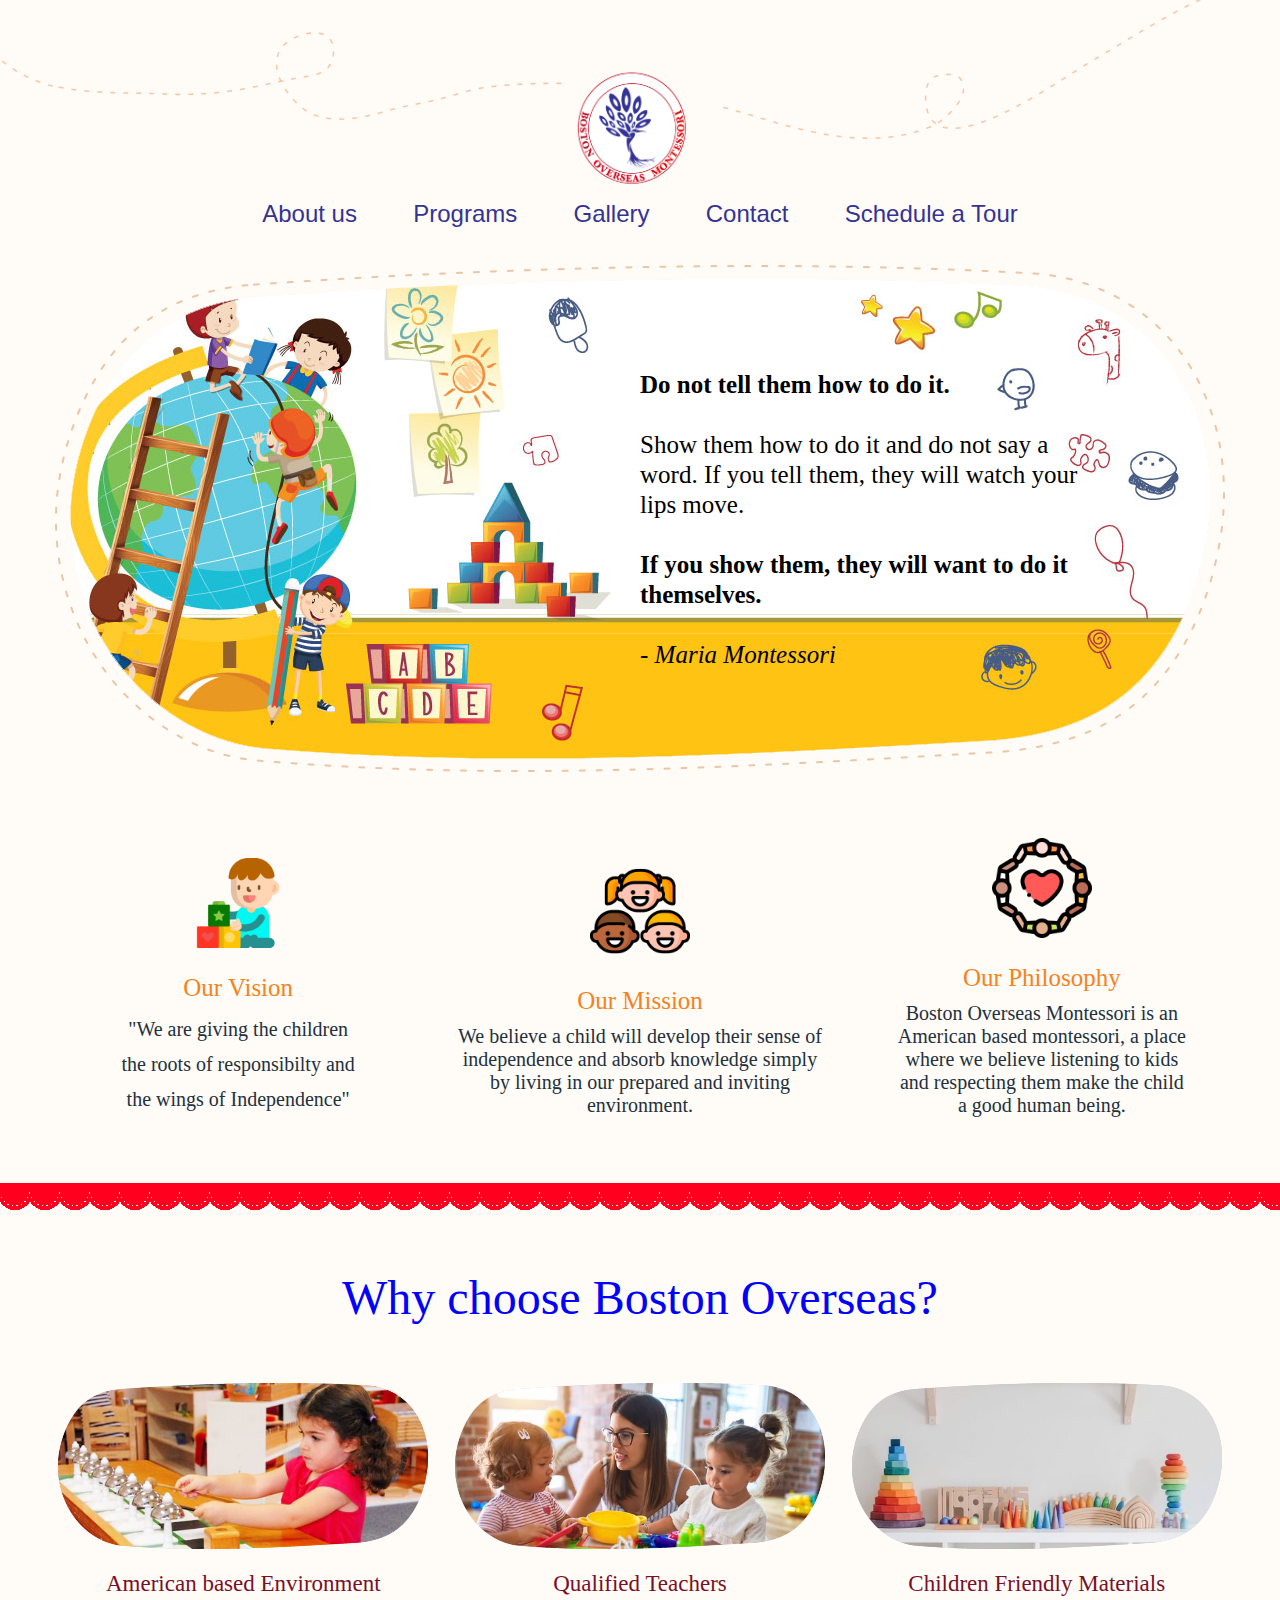
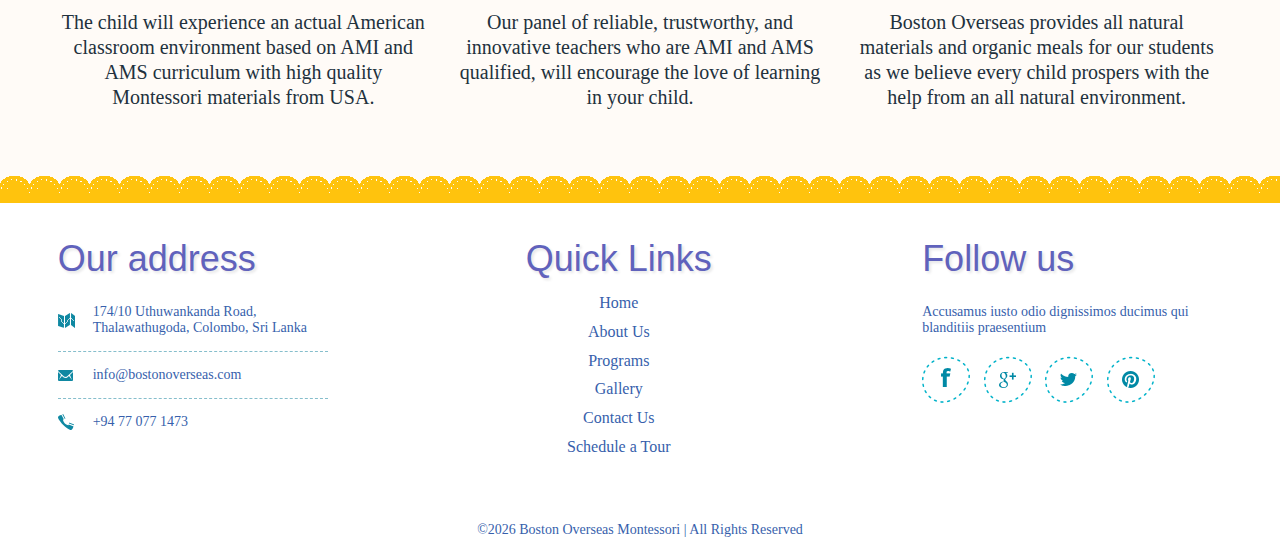
<file: index.html>
<!DOCTYPE html>
<!--[if lte IE 8]> <html class="oldie" lang="en"> <![endif]-->
<!--[if IE 9]> <html class="ie9" lang="en"> <![endif]-->
<!--[if gt IE 9]><!--> <html lang="en"> <!--<![endif]-->
<head>
	<meta charset="utf-8">
	<meta name="viewport" content="width=device-width, initial-scale=1, maximum-scale=1, minimum-scale=1, user-scalable=no">
	<meta http-equiv="X-UA-Compatible" content="IE=edge,chrome=1">
	<meta name="format-detection" content="telephone=no">
	<title>Boston Overseas Montessori - Home </title>
	<link href='http://fonts.googleapis.com/css?family=Gochi+Hand|Arvo:400,700' rel='stylesheet' type='text/css'>
	<link href="css/jquery.bxslider.css" rel="stylesheet" />
	<link rel="stylesheet" href="css/style.css" />
	<!--[if lt IE 9]>
		<script src="http://html5shiv.googlecode.com/svn/trunk/html5.js"></script>
	<![endif]-->
</head>
<body>
	<div id="wrapper" class="homepage">
		<div class="wrapper-holder">
			<header id="header">
				<div class="left-part"></div>
				 <a class="active" href="index.html"><img style="width: 150px;height: 200px;display: block;position: absolute;top: 28px;left: 50%;margin-left: -80px;padding-top: -100px;" src="images/logo.png" alt=""></a>
				<div class="bar-holder">
					<a class="menu_trigger" href="#">menu</a>
					<nav id="nav">
						<ul>
							<li><a href="about.html" style="font-family: sans-serif;">About us</a></li>
							<li><a href="programs.html" style="font-family: sans-serif;">Programs</a></li>
							
							<li><a href="gallery.html" style="font-family: sans-serif;">Gallery</a></li>
							<li><a href="contact.html"style="font-family: sans-serif;">Contact</a></li>
							<li><a href="contact1.html" style="font-family: sans-serif;">Schedule a Tour</a></li>
						</ul>
					</nav>
				</div>
			</header>
			
			
			<section class="promo">
				<div class="slider-wrap">
					<ul class="slider">
						<li>
							<img class="slide" src="images/img-slide01.jpg" alt="">
							<img class="slide-mask" src="images/bg_slider-mask.png" alt="">
							<div class="slide-info">
									<p class="big" style="margin-top: -40px;"><a href="#"><b>Do not tell them how to do it.</b><br><br> Show them how to do it and do not say a word. If you tell them, they will watch your lips move.<b><br> <br>If you show them, they will want to do it themselves.</b><br><br> <i>- Maria Montessori</i></a></p>
								
								
							</div>
						</li>
					</ul>
				</div>
			</section>
			<section id="main">
				<div class="widget-boxes">
					<div class="box">
						<a href="#">
							<div class=""><img src="images/playtime.png" style="width: 90px; margin-bottom: 20px;">
								<h2 style="margin-bottom: 10px; color:#f58220;">Our Vision</h2>
							<p style= "font-size: 20px; display: block;line-height: 35px;color:	#22313d;">"We are giving the children <br> the roots of responsibilty and<br> the wings of Independence"</p>
							</div>
						</a>
					</div>
					<div class="box">
						<a href="#">
							<div class=""><img src="images/boy.png" style="width: 100px; margin-bottom: 20px;">
								<h2 style="margin-bottom: 10px; color:#f58220;">Our Mission</h2>
								<p style= "font-size: 20px; display: block; color: #22313d"> We believe a child will develop their sense of independence and absorb knowledge simply by living   in our  prepared and inviting environment.</p>
							</div>
						</a>
					</div>
					<div class="box">
						<a href="#">
							<div class=""><img src="images/unity.png" style="width: 100px;margin-bottom: 20px;">
								<h2 style="margin-bottom: 10px;color:#f58220;">Our Philosophy</h2>
								<p style= "font-size: 20px; display: block; color: #22313d">Boston Overseas Montessori is an<br> American based montessori, a place<br> where we believe listening to kids<br> and respecting them make the child<br> a good human being.</p>
							</div>
						</a>
					</div>
				</div>
		
								
				<div class="bottom-pink-border"></div>
					<div class="widget-boxes news">
						<h2 style="font-family: Futura;">Why choose Boston Overseas?</h2><br>
						<div class="box">
							<a class="news-img" href="#">
								<img src="images/american.jpg" alt="" />
								<div class="mask"></div>
							</a>
							<div class="box-info">
								<h3 style="color:#DB7093; font-size: 23px; color: #7b0f25;">American based Environment</h3>
								<div class="metadata">
									
								</div>
								<p style= "font-size: 20px; display: block; color: #22313d">The child will experience an actual American classroom environment based on AMI and AMS curriculum with high quality Montessori materials from USA.</p>
							</div>
						</div>
						<div class="box">
							<a class="news-img" href="#">
								<img src="images/teacher.jpg" alt="" />
								<div class="mask"></div>
							</a>
							<div class="box-info">
								<h3 style="color:#DB7093; font-size: 23px; color: #7b0f25;">Qualified Teachers</a></h3>
								<div class="metadata">
									
								
								</div>
								<p style= "font-size: 20px; display: block; color: #22313d">Our panel of reliable, trustworthy, and innovative teachers who are AMI and AMS qualified, will encourage the love of learning in your child.</p>
							</div>
						</div>
						<div class="box">
							<a class="news-img" href="#">
								<img src="images/organic.jpg" alt="" />
								<div class="mask"></div>
							</a>
							<div class="box-info">
								<h3 style="color:#DB7093; font-size: 23px; color: #7b0f25;">Children Friendly Materials</h3>
								<div class="metadata">
									
									
								</div>
								<p style= "font-size: 20px; display: block; color: #22313d">Boston Overseas provides all natural materials and organic meals for our students as we believe every child prospers with the help from an all natural environment.</p>
							</div>
						</div>
					</div>
			</section>
		</div>
	
	<div class="top-blue-border"></div>
		<footer id="footer">
			<div class="footer-holder">
				<div class="footer-frame">
					<div class="footer-content">
						<div class="col-holder">
							<div class="col_wrap">
								<div class="col">
									<h3 style="font-family: sans-serif;">Our address</h3>
									<address class="map">174/10 Uthuwankanda Road, Thalawathugoda, Colombo, Sri Lanka</address>
									<address class="mail"><a href="mailto:contact@kidschool.com">info@bostonoverseas.com</a></address>
									<address class="phone">+94 77 077 1473</address>
								</div>
							</div>
						<div class="col_wrap">
								<div class="col" style="margin-left: 130px;">
									<h3 style="font-family: sans-serif; text-align: center;">Quick Links</h3>
							<ul class="nav nav-pills" style="line-height: 1.8; text-align: center; font-size: 16px;">
								<li><a href="index.html">Home</a></li>
								<li><a href="about.html">About Us</a></li>
								<li><a href="programs.html">Programs</a></li>
								<li><a href="gallery.html">Gallery</a></li>
								<li><a href="contact.html">Contact Us</a></li>
								<li><a href="contact1.html">Schedule a Tour</a></li>
							</ul>
						</div>
					</div>

						<div class="col_wrap">
								<div class="col" style="margin-left: 270px;">
									<h3 style="font-family: sans-serif;">Follow us</h3>
									<p class="social">Accusamus iusto odio dignissimos ducimus qui blanditiis praesentium</p>
									<ul class="social">
										<li><a class="facebook" href="#">Facebook</a></li>
										<li><a class="google" href="#">Google+</a></li>
										<li><a class="twitter" href="#">Twitter</a></li>
										<li><a class="pinterest" href="#">Pinterest</a></li>
									</ul>
								</div>
							</div>
							
						</div>
					</div>
					<div class="footer-bottom">
						<div class="holder">
													<script language="JavaScript">
<!--
document.write('&copy;' );
document.write(new Date().getFullYear());
document.write('');
document.write(' Boston Overseas Montessori | ');
document.write(' All Rights Reserved');

//-->
</script>

						</div>
					</div>
				</div>
			</div>
		</footer>	
	</div>
		<script src="http://code.jquery.com/jquery-1.11.1.min.js"></script>
	<script type="text/javascript" src="js/jquery.bxslider.min.js"></script>
	<script type="text/javascript" src="js/jquery.placeholder.js"></script>
	<script type="text/javascript" src="js/main.js"></script>
</body>
</html>
</file>
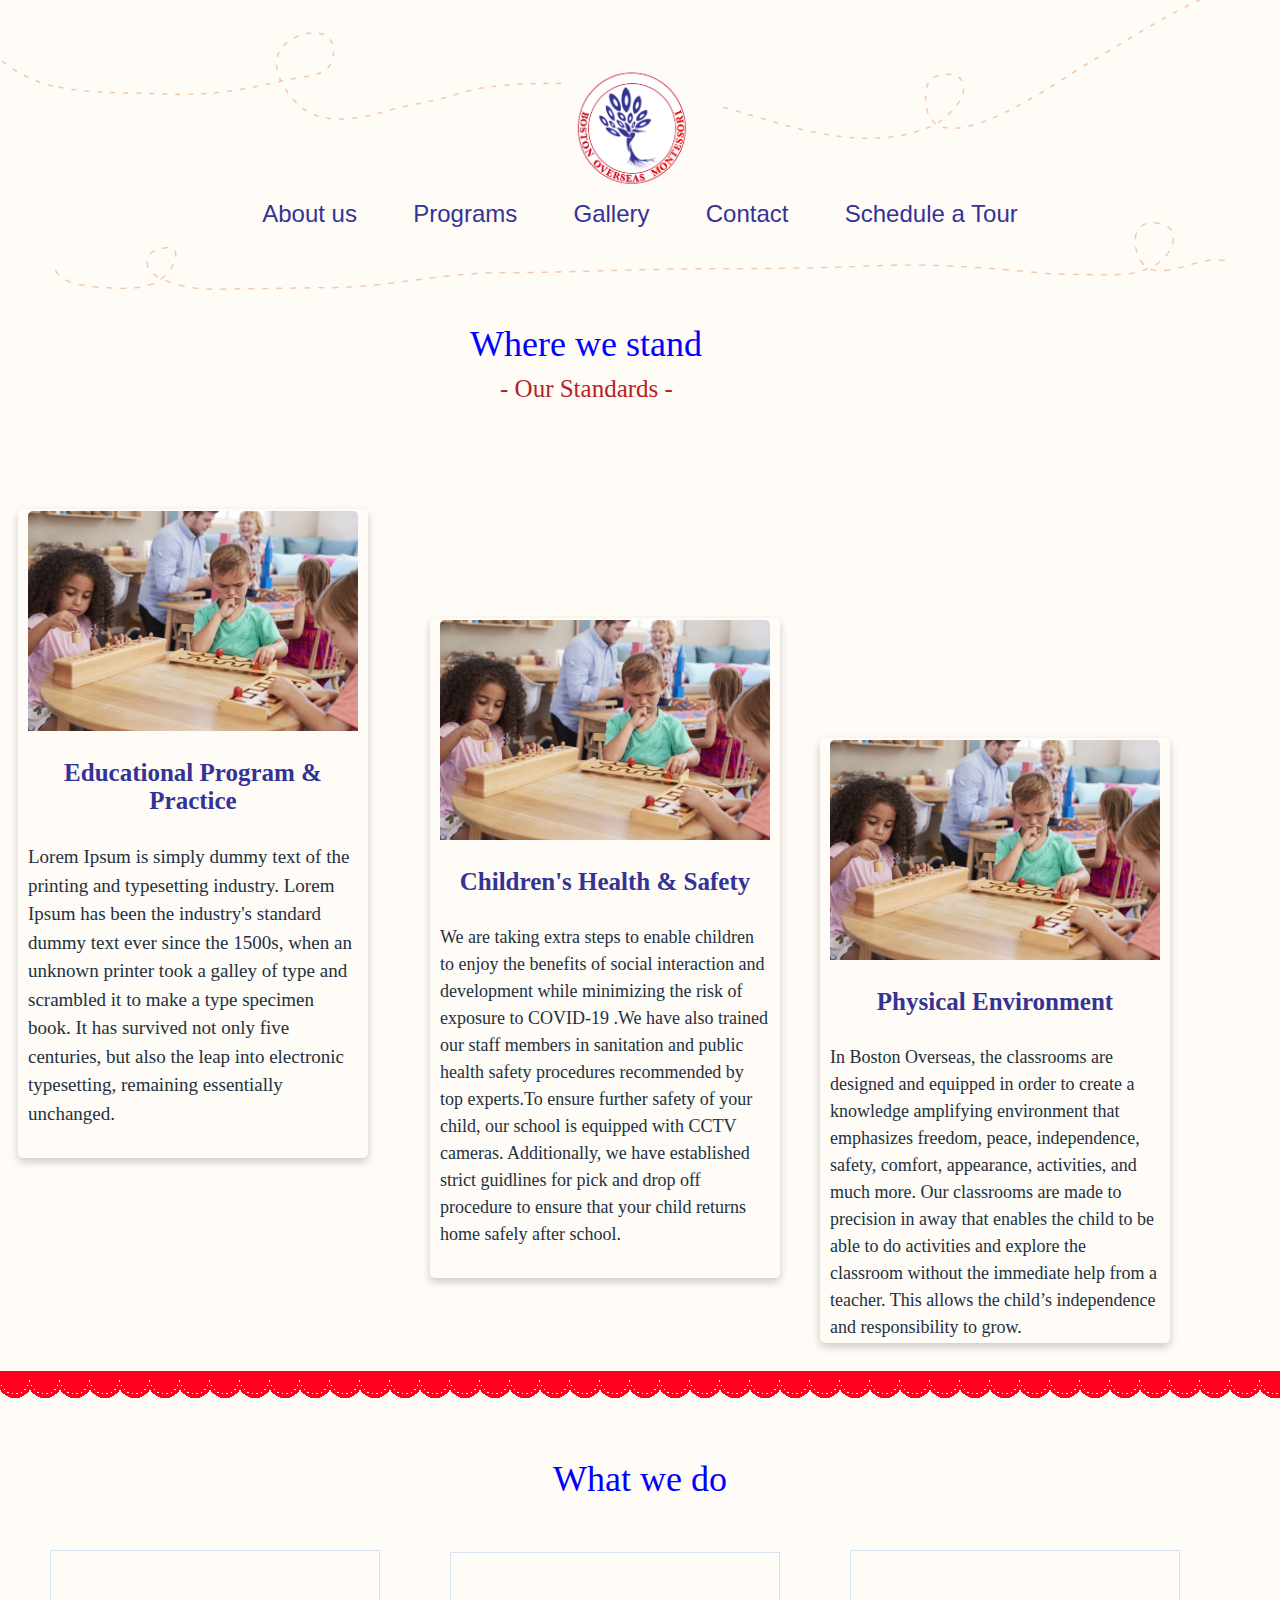
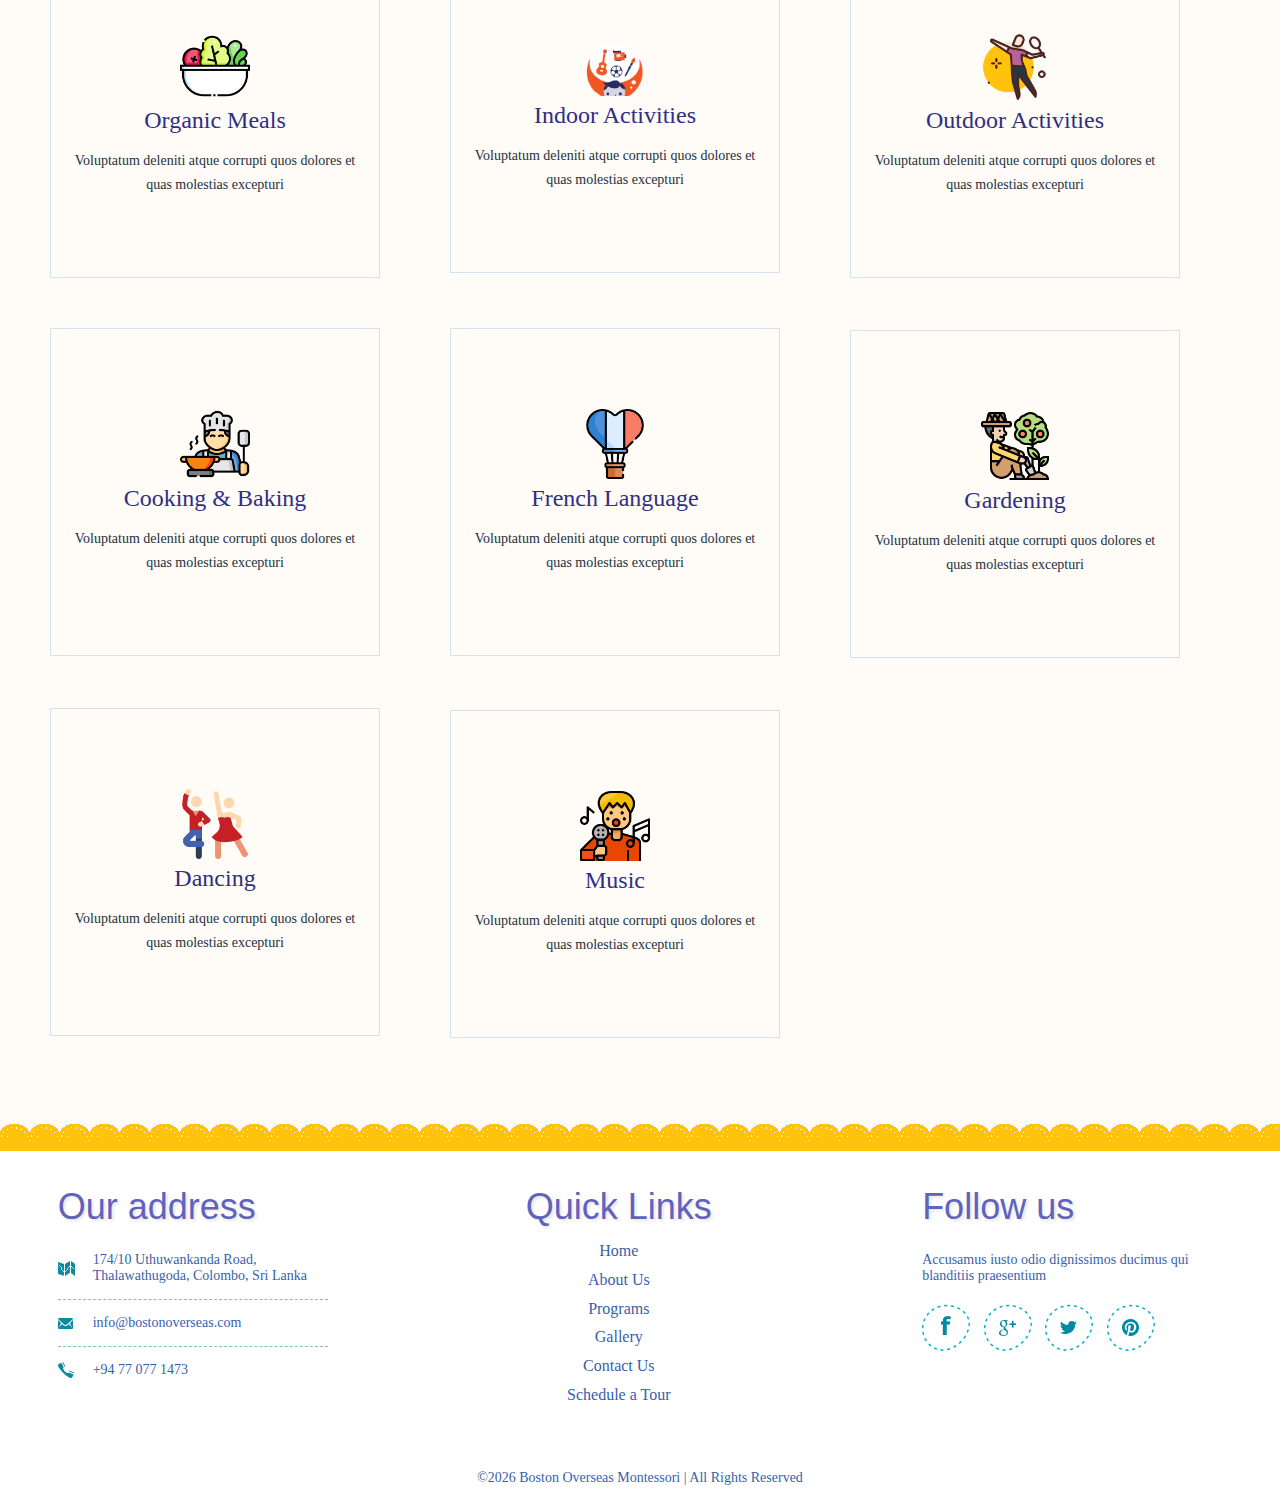
<file: about.html>
<!DOCTYPE html>
<!--[if lte IE 8]> <html class="oldie" lang="en"> <![endif]-->
<!--[if IE 9]> <html class="ie9" lang="en"> <![endif]-->
<!--[if gt IE 9]><!--> <html lang="en"> <!--<![endif]-->
<head>
	<meta charset="utf-8">
	<meta name="viewport" content="width=device-width, initial-scale=1, maximum-scale=1, user-scalable=no">
	<meta http-equiv="X-UA-Compatible" content="IE=edge,chrome=1">
	<meta name="format-detection" content="telephone=no">
	<title>Boston Overseas Montessori - About us</title>
	<link href='http://fonts.googleapis.com/css?family=Gochi+Hand|Arvo:400,700' rel='stylesheet' type='text/css'>
	<link href="css/jquery.bxslider.css" rel="stylesheet" />
	<link rel="stylesheet" href="css/style.css" />
	<style>
		
.container img {vertical-align: middle;}

.container .content {
  position: absolute;
  bottom: 0;
  background: rgb(0, 0, 0);
  background: rgba(0, 0, 0, 0.5); 
  color: #f1f1f1;
  width: 300%;
  padding: 20px;
}
.services .icon-box {
  text-align: center;
  border: 1px solid #d5e1ed;
  padding: 80px 20px;
  transition: all ease-in-out 0.3s;
}

.services .icon-box .img {
  width:64px;
  height: 64px;
  background: #1977cc;
  border-radius: 5px;
  transition: all .3s ease-out 0s;
  display: flex;
  justify-content: center;
  margin-bottom: 20px;
  transform-style: preserve-3d;
}

.services .icon-box .img {
  color: #fff;
  font-size: 28px;
}

.services .icon-box .img::before {
  position: absolute;
  content: '';
  left: -8px;
  top: -8px;
  height: 100%;
  width: 100%;
  background: #badaf7;
  border-radius: 5px;
  transition: all .3s ease-out 0s;
  transform: translateZ(-1px);
}

.services .icon-box h4 {
  font-weight: 500;
  margin-bottom: 15px;
  font-size: 24px;
}

.services .icon-box h4 a {
  color: #2c4964;
}

.services .icon-box p {
  line-height: 24px;
  font-size: 14px;
  margin-bottom: 0;
}

.services .icon-box:hover {
  background: #ADD8E6;
  border-color: #ADD8E6;
}

.services .icon-box:hover .img {
  background: #fff;
}

.services .icon-box:hover .img {
  color: #1977cc;
}

.services .icon-box:hover .img::before {
  background: #3291e6;
}

.services .icon-box:hover h4 a, .services .icon-box:hover p {
  color: #fff;
}
</style>
</head>
<body>
	<div id="wrapper" class="about">
		<div class="wrapper-holder">
			<header id="header">
				<div class="left-part"></div>
				<a href="index.html"><img style="width: 150px;height: 200px;display: block;position: absolute;top: 28px;left: 50%;margin-left: -80px;padding-top: -100px;" src="images/logo.png" alt=""></a>
				<div class="bar-holder">
					<a class="menu_trigger" href="#">menu</a>
					<nav id="nav">
						<ul>
							<li><a class="active" href="about.html" style="font-family: sans-serif;">About us</a></li>
							<li><a href="programs.html" style="font-family: sans-serif;">Programs</a></li>
							<li><a href="gallery.html" style="font-family: sans-serif;">Gallery</a></li>
							<li><a href="contact.html"style="font-family: sans-serif;">Contact</a></li>
							<li><a href="contact1.html" style="font-family: sans-serif;">Schedule a Tour</a></li>
						</ul>
					</nav>
				</div>
			</header>
			<div class="dvdr"></div>


			
<br>
<div id="aside" style="float: right;padding-right: 250px;padding-top: 5px;width: 620px;"> <span  style="display: block;padding-top: 0; margin-left: 60px;" ><h2 style="font-family: Futura;color: #0000FF;">Where we stand</h2></span>
	<span style="color:#bb2025;display: block;font-size: 25px;padding-top: 10px; margin-left: 90px;"> - Our Standards - </span>
	<ul class="section" style="list-style: disc inside;margin: 0;padding:0 0 25px;">
<br>
<br>



<div class="row" style="padding-top: 50px;">
 <div class="column" style="float: left;width: 50%;padding: 0 8px;box-sizing: border-box;display: block;">
<div class="card" style="box-shadow: 0 4px 8px 0 rgba(0,0,0,0.2);transition: 0.3s; border-radius: 5px; width: 350px; margin-left: -400px; ">
  <div class="container" style="padding: 2px 10px;">
  <img src="images/program.jpg" style="width:330px; border-radius: 5px 5px 0 0;"><br><br>
  
    <h4 style=" color: #343394; text-align: center;"><b>Educational Program & Practice</b></h4><br>
    <p style="font-size: 19px; color: #22313d;line-height: 1.5;">Lorem Ipsum is simply dummy text of the printing and typesetting industry. Lorem Ipsum has been the industry's standard dummy text ever since the 1500s, when an unknown printer took a galley of type and scrambled it to make a type specimen book. It has survived not only five centuries, but also the leap into electronic typesetting, remaining essentially unchanged.</p><br>
  </div></div></div></div>

 <div class="column" style="float: left;width: 50%;box-sizing: border-box;display: block; margin-left: 10px;">
<div class="card" style="box-shadow: 0 4px 8px 0 rgba(0,0,0,0.2);transition: 0.3s; border-radius: 5px; width: 350px; margin-left: 10px; margin-top: -540px; ">
 <div class="container" style="padding: 2px 10px;">
 <img src="images/program.jpg" style="width:330px; border-radius: 5px 5px 0 0;"><br><br>
  
    <h4 style="color: #343394; text-align: center;"><b>Children's Health & Safety</b></h4><br>

    <p style="font-size: 18px; color: #22313d;line-height: 1.5;">We are taking extra steps to enable children to enjoy the benefits of social interaction and development while minimizing the risk of exposure to COVID-19 .We have also trained our staff members in sanitation and public health safety procedures recommended by top experts.To ensure further safety of your child, our school is equipped with CCTV cameras. Additionally, we have established strict guidlines for pick and drop off procedure to ensure that your child returns home safely after school.</p><br>
  </div>
</div>

</div>
<div class="column" style="float: left;width: 50%;box-sizing: border-box;display: block; margin-left: 10px; padding-top: -200px;">
<div class="card" style="box-shadow: 0 4px 10px 0 rgba(0,0,0,0.2);transition: 0.3s; border-radius: 5px; width: 350px; margin-left:400px;margin-top: -540px; ">
  <div class="container" style="padding: 2px 10px;">
  <img src="images/program.jpg" style="width:330px; border-radius: 5px 5px 0 0;"><br><br>
  
    <h4 style=" color: #343394; text-align: center;"><b>Physical Environment</b></h4><br>
    <p style="font-size: 18px;color: #22313d; line-height: 1.5;">In Boston Overseas, the classrooms are designed and equipped in order to create a knowledge amplifying environment that emphasizes freedom, peace, independence, safety, comfort, appearance, activities, and much more. Our classrooms are made to precision in away that enables the child to be able to do activities and explore the classroom without the immediate help from a teacher. This allows the child’s independence and responsibility to grow.<br></p>
</div>
</div>
</div>
</ul>
</div>
</div>

<br>
<div class="bottom-pink-border"></div>
<div class="widget-boxes news">
            <h2 style="font-family: Futura; color: #0000FF;">What we do</h2>

            <div style="float: right;padding-right: 900px;padding-top: 50px;width:330px;">
            <section id="services" class="services">
              <div class="row">
                <div class="column">
                  <div class="icon-box">
                    <div class="icon"><img src="images/salad.png" style="width:70px;"></div>
                     <h4><a href="" style="color: #2f2f83">Organic Meals</a></h4>
                     <p style="color: #22313d" >Voluptatum deleniti atque corrupti quos dolores et quas molestias excepturi</p>
                      </div>
                      </div>
                </div>
            </section>
        </div>


<div style="float: right;padding-right: 500px;margin-top: -326px;width: 330px;">
  <section id="services" class="services">
    <div class="row">
        <div class="icon-box">
   <div class="icon"><img src="images/activities.png" style="width:80px;"></div>
    <h4><a href="" style="color: #2f2f83">Indoor Activities</a></h4>
     <p style="color: #22313d">Voluptatum deleniti atque corrupti quos dolores et quas molestias excepturi</p>
   </div>
</div>
</section>
</div>
  

<div style="float: right;padding-right:100px;margin-top: -328px; width: 330px;">
  <section id="services" class="services">
    <div class="row">
        <div class="icon-box">
   <div class="icon"><img src="images/tennis.png" style="width:70px;"></div>
    <h4><a href="" style="color: #2f2f83">Outdoor Activities</a></h4>
     <p style="color: #22313d">Voluptatum deleniti atque corrupti quos dolores et quas molestias excepturi</p>
   </div>
</div>
</section>
</div>


 <div style="float: right;padding-right: 900px;padding-top: 50px;width:330px;">
            <section id="services" class="services">
              <div class="row">
                <div class="column">
                  <div class="icon-box">
                     <div class="icon"><img src="images/cooking.png" style="width:70px;"></div>
                     <h4><a href="" style="color: #2f2f83">Cooking & Baking</a></h4>
                     <p style="color: #22313d" >Voluptatum deleniti atque corrupti quos dolores et quas molestias excepturi</p>
                      </div>
                      </div>
                </div>
            </section>
        </div>

<div style="float: right;padding-right: 100px;margin-top: -326px;width: 330px;">
  <section id="services" class="services">
    <div class="row">
        <div class="icon-box">
          <div class="icon"><img src="images/orchard.png" style="width:70px;"></div>
          <h4><a href="" style="color: #2f2f83">Gardening</a></h4>
          <p style="color: #22313d">Voluptatum deleniti atque corrupti quos dolores et quas molestias excepturi</p>
   </div>
</div>
</section>
</div>


<div style="float: right;margin-top: -328px; width: 330px; padding-right: 70px;">
  <section id="services" class="services">
    <div class="row">
        <div class="icon-box">
   <div class="icon"><img src="images/balloon.png" style="width:70px;"></div>
    <h4><a href="" style="color: #2f2f83">French Language</a></h4>
     <p style="color: #22313d">Voluptatum deleniti atque corrupti quos dolores et quas molestias excepturi</p>
   </div>
</div>
</section>
</div>

 <div style="float: right;padding-right: 900px;padding-top: 50px;width:330px;">
            <section id="services" class="services">
              <div class="row">
                <div class="column">
                  <div class="icon-box">
                    <div class="icon"><img src="images/dance.png" style="width:70px;"></div>
                    <h4><a href="" style="color: #2f2f83">Dancing</a></h4>
                     <p style="color: #22313d" >Voluptatum deleniti atque corrupti quos dolores et quas molestias excepturi</p>
                      </div>
                      </div>
                </div>
            </section>
        </div>


<div style="float: right;padding-right: 500px;margin-top: -326px;width: 330px;">
  <section id="services" class="services">
    <div class="row">
        <div class="icon-box">
  <div class="icon"><img src="images/singing.png" style="width:70px;"></div>
    <h4><a href="" style="color: #2f2f83">Music</a></h4>
     <p style="color: #22313d">Voluptatum deleniti atque corrupti quos dolores et quas molestias excepturi</p>
   </div>
</div>
</section>
</div>
  

</div>

<br>
<br>
<div class="top-blue-border"></div>
<footer id="footer">
      <div class="footer-holder">
        <div class="footer-frame">
          <div class="footer-content">
            <div class="col-holder">
              <div class="col_wrap">
                <div class="col">
                  <h3 style="font-family: sans-serif;">Our address</h3>
                  <address class="map">174/10 Uthuwankanda Road, Thalawathugoda, Colombo, Sri Lanka</address>
                  <address class="mail"><a href="mailto:contact@kidschool.com">info@bostonoverseas.com</a></address>
                  <address class="phone">+94 77 077 1473</address>
                </div>
              </div>

              <div class="col_wrap">
                <div class="col" style="margin-left: 130px;">
                  <h3 style="font-family: sans-serif; text-align: center;">Quick Links</h3>
              <ul class="nav nav-pills" style="line-height: 1.8; text-align: center;font-size: 16px;">
                <li><a href="index.html">Home</a></li>
                <li><a href="about.html">About Us</a></li>
                <li><a href="programs.html">Programs</a></li>
                <li><a href="gallery.html">Gallery</a></li>
                <li><a href="contact.html">Contact Us</a></li>
                <li><a href="contact1.html">Schedule a Tour</a></li>
              </ul>
            </div>
          </div>
            <div class="col_wrap">
                <div class="col" style="margin-left: 270px;">
                  <h3 style="font-family: sans-serif;">Follow us</h3>
                  <p class="social">Accusamus iusto odio dignissimos ducimus qui blanditiis praesentium</p>
                  <ul class="social">
                    <li><a class="facebook" href="#">Facebook</a></li>
                    <li><a class="google" href="#">Google+</a></li>
                    <li><a class="twitter" href="#">Twitter</a></li>
                    <li><a class="pinterest" href="#">Pinterest</a></li>
                  </ul>
                </div>
              </div>
            </div>
          </div>
          <div class="footer-bottom">
            <div class="holder">
              <script language="JavaScript">
<!--
document.write('&copy;' );
document.write(new Date().getFullYear());
document.write('');
document.write(' Boston Overseas Montessori | ');
document.write(' All Rights Reserved');

//-->
</script>
</div>
            </div>
          </div>
        </div>
      </div>
    </footer> 
  </div>
    <script src="http://code.jquery.com/jquery-1.11.1.min.js"></script>
  <script type="text/javascript" src="js/jquery.bxslider.min.js"></script>
  <script type="text/javascript" src="js/jquery.placeholder.js"></script>
  <script type="text/javascript" src="js/main.js"></script>
</div>
</div>
</ul>
</div>
</div>
</div>
</body>
</html>
</file>
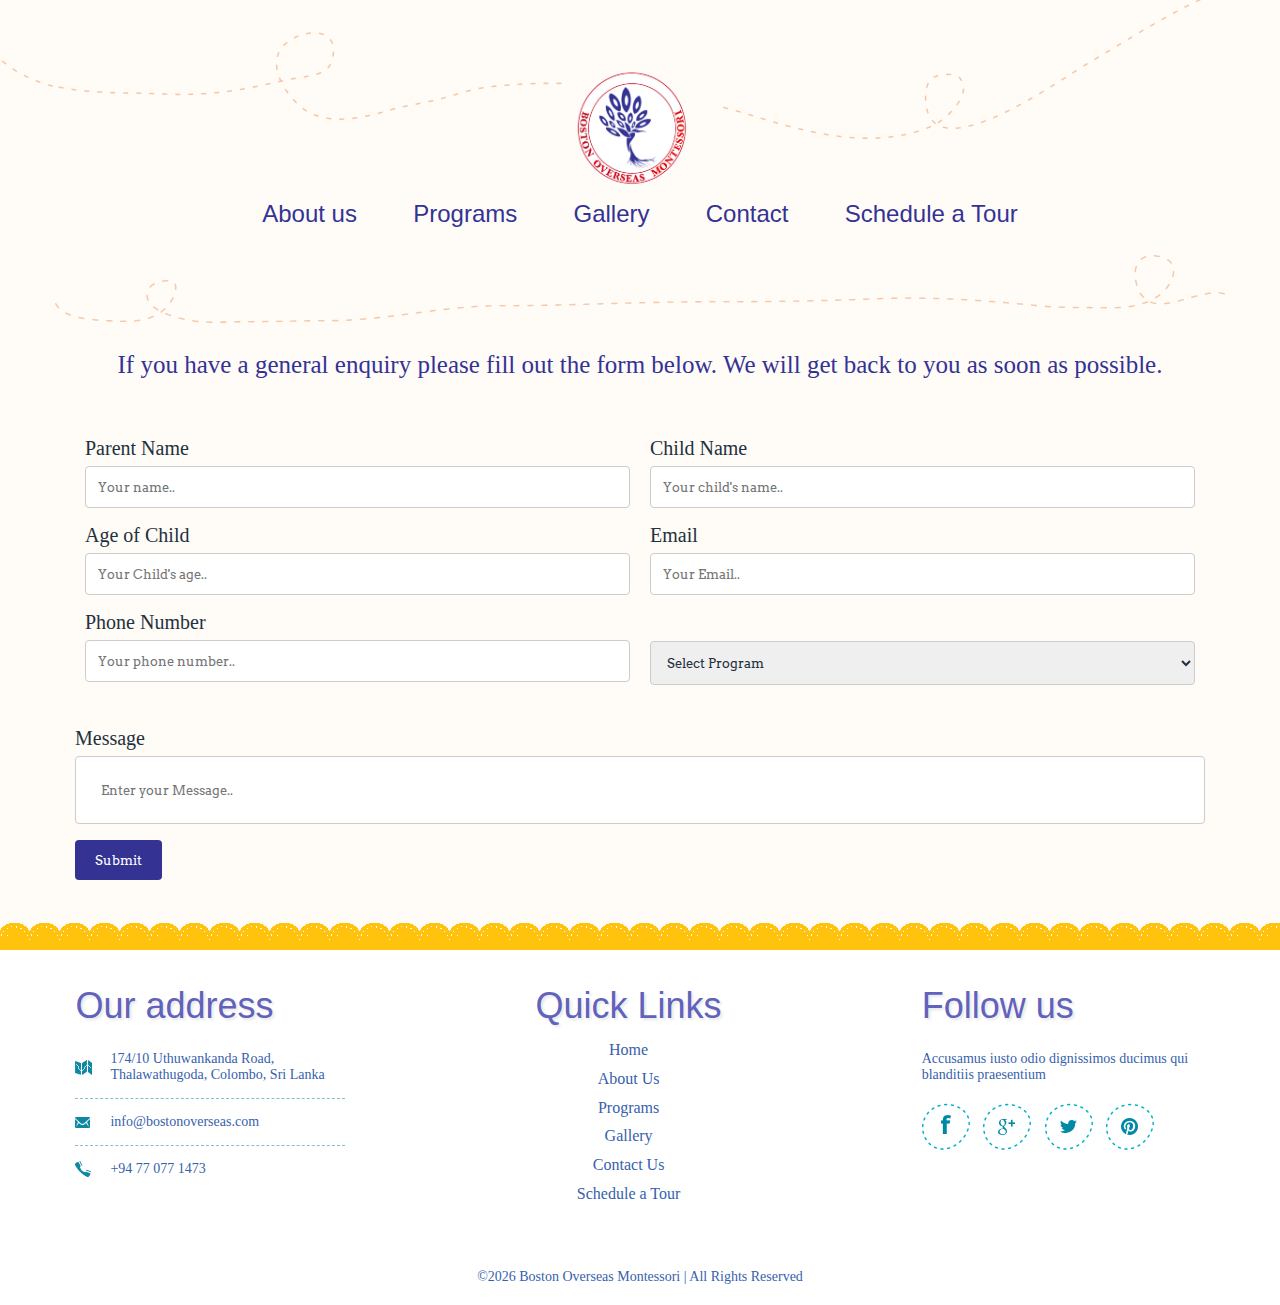
<file: contact.html>
<!DOCTYPE html>
<!--[if lte IE 8]> <html class="oldie" lang="en"> <![endif]-->
<!--[if IE 9]> <html class="ie9" lang="en"> <![endif]-->
<!--[if gt IE 9]><!--> <html lang="en"> <!--<![endif]-->
<head>
	<meta charset="utf-8">
	<meta name="viewport" content="width=device-width, initial-scale=1, maximum-scale=1, minimum-scale=1, user-scalable=no">
	<meta http-equiv="X-UA-Compatible" content="IE=edge,chrome=1">
	<meta name="format-detection" content="telephone=no">
	<title>Boston Overseas Montessori - Contact Us</title>
	<link href='http://fonts.googleapis.com/css?family=Gochi+Hand|Arvo:400,700' rel='stylesheet' type='text/css'>
	<link href="css/jquery.bxslider.css" rel="stylesheet" />
	<link rel="stylesheet" href="css/style.css" />
	<style>
* {
  box-sizing: border-box;
}

/* Create two equal columns that floats next to each other */
.column {
  float: left;
  width: 50%;
  padding: 10px;
  height: 300px; /* Should be removed. Only for demonstration */
}

/* Clear floats after the columns */
.row:after {
  content: "";
  display: table;
  clear: both;
}
</style>

<body>
	<div id="wrapper" class="homepage">
		<div class="wrapper-holder">
			<header id="header">
				<div class="left-part"></div>
				 <a href="index.html"><img style="width: 150px;height: 200px;display: block;position: absolute;top: 28px;left: 50%;margin-left: -80px;padding-top: -100px;" src="images/logo.png" alt=""></a>
				<div class="bar-holder">
					<a class="menu_trigger" href="#">menu</a>
					<nav id="nav">
						<ul>
							<li><a href="about.html" style="font-family: sans-serif;">About us</a></li>
							<li><a href="programs.html" style="font-family: sans-serif;">Programs</a></li>				
							<li><a href="gallery.html" style="font-family: sans-serif;">Gallery</a></li>
							<li><a class="active" href="contact.html"style="font-family: sans-serif;">Contact</a></li>
							<li><a href="contact1.html" style="font-family: sans-serif;">Schedule a Tour</a></li>
						</ul>
					</nav>
				</div>
			</header>
			<div class="dvdr"></div>
			<br>
			
			
<div>
	<div class="container">
  <div style="text-align:center">
 
    <p style="color: #343394">If you have a general enquiry please fill out the form below. We will get back to you as soon as possible.</p>
    <br>
  </div>
<div class="container" style="border-radius: 5px;padding: 20px;">
 
  <form action="/action_page.php">
    
<div class="row">

  <div class="column"style="font-size: 20px">
  
     <label for="fname" style="color: #22313d;">Parent Name</label>
    <input type="text" id="fname" name="firstname" placeholder="Your name.."style =  "width: 100%;padding: 12px;border: 1px solid #ccc;border-radius: 4px;box-sizing: border-box;margin-top: 6px;margin-bottom: 16px;resize: vertical;  box-sizing: border-box;">
     <label for="fname" style="color: #22313d;">Age of Child</label>
    <input type="text" id="fname" name="firstname" placeholder="Your Child's age.."style =  "width: 100%;padding: 12px;border: 1px solid #ccc;border-radius: 4px;box-sizing: border-box;margin-top: 6px;margin-bottom: 16px;resize: vertical;  box-sizing: border-box;">
     <label for="fname" style="color: #22313d;">Phone Number</</label>
    <input type="text" id="fname" name="firstname" placeholder="Your phone number.."style =  "width: 100%;padding: 12px;border: 1px solid #ccc;border-radius: 4px;box-sizing: border-box;margin-top: 6px;margin-bottom: 16px;resize: vertical;">
  </div>
  <div class="column"style="font-size: 20px" >
    
    <label for="fname" style="color: #22313d;"> Child Name</</label>
    <input type="text" id="fname" name="firstname" placeholder="Your child's name.."style =  "width: 100%;padding: 12px;border: 1px solid #ccc;border-radius: 4px;box-sizing: border-box;margin-top: 6px;margin-bottom: 16px;resize: vertical;">
    
    <label for="fname" style="color: #22313d;">Email</</label>
    <input type="text" id="fname" name="firstname" placeholder="Your Email.."style =  "width: 100%;padding: 12px;border: 1px solid #ccc;border-radius: 4px;box-sizing: border-box;margin-top: 6px;margin-bottom: 16px;resize: vertical;">

    <select name="doctor" id="doctor" class="form-control" style =  "width: 100%;padding: 12px;border: 1px solid #ccc;border-radius: 4px;box-sizing: border-box;margin-top: 30px;margin-bottom: 16px;resize: vertical; color: #22313d;">
        <option value="">Select Program</option>
        <option value="program1">Infant & Toddler Program (12 wks–2 yrs)</option>
        <option value="program2">Toddlers Daycare Program (2 yrs-3.5 yrs)</option>
        <option value="program3">Pre-Primary Preschool Program (2 yrs-3.5 yrs)</option>
        <option value="program4">Primary Preschool Program (3.5 yrs–5 yrs)</option>
    </select>
   <div class="validate"></div>
            
     
    </div>
    <div class="row"style="font-size: 20px">
  
    
<label for="fname" style="color: #22313d;">Message</</label>
    <input type="text" id="fname" name="firstname" placeholder="Enter your Message.."style =  "width: 100%;padding: 25px;border: 1px solid #ccc;border-radius: 4px;box-sizing: border-box;margin-top: 6px;margin-bottom: 16px;resize: vertical;">
    <input type="submit" value="Submit"style =  "background-color: #343394;color: white;padding: 12px 20px;border: none;border-radius: 4px;
cursor: pointer;">
<br><br>
</div></div></form>
</div>
</div>
</div>
</div>





<div class="top-blue-border"></div>
		<footer id="footer">
			<div class="footer-holder">
				<div class="footer-frame">
					<div class="footer-content">
						<div class="col-holder">
							<div class="col_wrap">
								<div class="col">
									<h3 style="font-family: sans-serif;">Our address</h3>
									<address class="map">174/10 Uthuwankanda Road, Thalawathugoda, Colombo, Sri Lanka</address>
									<address class="mail"><a href="mailto:contact@kidschool.com">info@bostonoverseas.com</a></address>
									<address class="phone">+94 77 077 1473</address>
								</div>
							</div>
						<div class="col_wrap">
								<div class="col" style="margin-left: 130px;">
									<h3 style="font-family: sans-serif; text-align: center;">Quick Links</h3>
							<ul class="nav nav-pills" style="line-height: 1.8; text-align: center;font-size: 16px;">
								<li><a href="index.html">Home</a></li>
								<li><a href="about.html">About Us</a></li>
								<li><a href="programs.html">Programs</a></li>
								<li><a href="gallery.html">Gallery</a></li>
								<li><a href="contact.html">Contact Us</a></li>
								<li><a href="contact1.html">Schedule a Tour</a></li>
							</ul>
						</div>
					</div>

						<div class="col_wrap">
								<div class="col" style="margin-left: 270px;">
									<h3 style="font-family: sans-serif;">Follow us</h3>
									<p class="social">Accusamus iusto odio dignissimos ducimus qui blanditiis praesentium</p>
									<ul class="social">
										<li><a class="facebook" href="#">Facebook</a></li>
										<li><a class="google" href="#">Google+</a></li>
										<li><a class="twitter" href="#">Twitter</a></li>
										<li><a class="pinterest" href="#">Pinterest</a></li>
									</ul>
								</div>
							</div>
						</div>
					</div>
					<div class="footer-bottom">
						<div class="holder">
														<script language="JavaScript">
<!--
document.write('&copy;' );
document.write(new Date().getFullYear());
document.write('');
document.write(' Boston Overseas Montessori | ');
document.write(' All Rights Reserved');

//-->
</script>

						</div>
					</div>
				</div>
			</div>
		</footer>	
	</div>
		<script src="http://code.jquery.com/jquery-1.11.1.min.js"></script>
	<script type="text/javascript" src="js/jquery.bxslider.min.js"></script>
	<script type="text/javascript" src="js/jquery.placeholder.js"></script>
	<script type="text/javascript" src="js/main.js"></script>
</body>
</html>
</file>
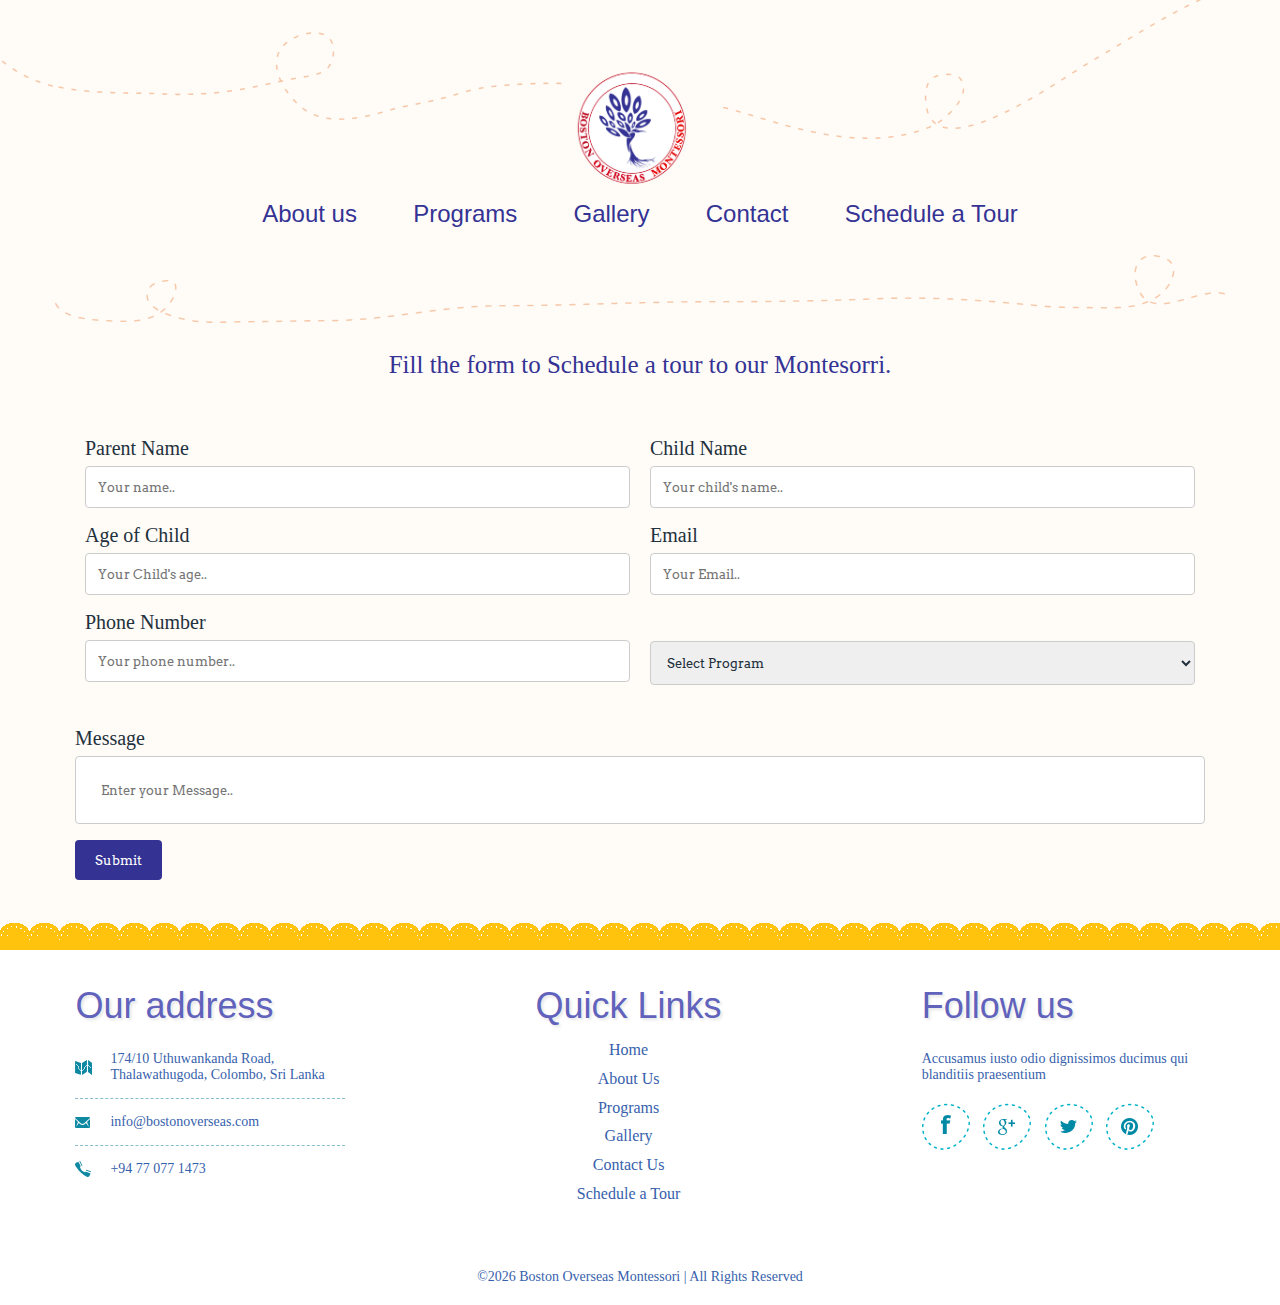
<file: contact1.html>
<!DOCTYPE html>
<!--[if lte IE 8]> <html class="oldie" lang="en"> <![endif]-->
<!--[if IE 9]> <html class="ie9" lang="en"> <![endif]-->
<!--[if gt IE 9]><!--> <html lang="en"> <!--<![endif]-->
<head>
	<meta charset="utf-8">
	<meta name="viewport" content="width=device-width, initial-scale=1, maximum-scale=1, minimum-scale=1, user-scalable=no">
	<meta http-equiv="X-UA-Compatible" content="IE=edge,chrome=1">
	<meta name="format-detection" content="telephone=no">
	<title>Boston Overseas Montessori - Contact Us</title>
	<link href='http://fonts.googleapis.com/css?family=Gochi+Hand|Arvo:400,700' rel='stylesheet' type='text/css'>
	<link href="css/jquery.bxslider.css" rel="stylesheet" />
	<link rel="stylesheet" href="css/style.css" />
	<style>
* {
  box-sizing: border-box;
}

/* Create two equal columns that floats next to each other */
.column {
  float: left;
  width: 50%;
  padding: 10px;
  height: 300px; /* Should be removed. Only for demonstration */
}

/* Clear floats after the columns */
.row:after {
  content: "";
  display: table;
  clear: both;
}
</style>

<body>
	<div id="wrapper" class="homepage">
		<div class="wrapper-holder">
			<header id="header">
				<div class="left-part"></div>
				 <a href="index.html"><img style="width: 150px;height: 200px;display: block;position: absolute;top: 28px;left: 50%;margin-left: -80px;padding-top: -100px;" src="images/logo.png" alt=""></a>
				<div class="bar-holder">
					<a class="menu_trigger" href="#">menu</a>
					<nav id="nav">
						<ul>
							<li><a href="about.html" style="font-family: sans-serif;">About us</a></li>
							<li><a href="programs.html" style="font-family: sans-serif;">Programs</a></li>				
							<li><a href="gallery.html" style="font-family: sans-serif;">Gallery</a></li>
							<li><a href="contact.html"style="font-family: sans-serif;">Contact</a></li>
							<li><a href="contact1.html" style="font-family: sans-serif;" class="active">Schedule a Tour</a></li>
						</ul>
					</nav>
				</div>
			</header>
			<div class="dvdr"></div>
			<br>
			
			
<div>
	<div class="container">
  <div style="text-align:center">
 
    <p style="color: #343394">Fill the form to Schedule a tour to our Montesorri.</p>
    <br>
  </div>
<div class="container" style="border-radius: 5px;padding: 20px;">
 
  <form action="/action_page.php">
    
<div class="row">

  <div class="column"style="font-size: 20px">
  
     <label for="fname" style="color: #22313d;">Parent Name</label>
    <input type="text" id="fname" name="firstname" placeholder="Your name.."style =  "width: 100%;padding: 12px;border: 1px solid #ccc;border-radius: 4px;box-sizing: border-box;margin-top: 6px;margin-bottom: 16px;resize: vertical;  box-sizing: border-box;">
     <label for="fname" style="color: #22313d;">Age of Child</label>
    <input type="text" id="fname" name="firstname" placeholder="Your Child's age.."style =  "width: 100%;padding: 12px;border: 1px solid #ccc;border-radius: 4px;box-sizing: border-box;margin-top: 6px;margin-bottom: 16px;resize: vertical;  box-sizing: border-box;">
     <label for="fname" style="color: #22313d;">Phone Number</</label>
    <input type="text" id="fname" name="firstname" placeholder="Your phone number.."style =  "width: 100%;padding: 12px;border: 1px solid #ccc;border-radius: 4px;box-sizing: border-box;margin-top: 6px;margin-bottom: 16px;resize: vertical;">
  </div>
  <div class="column"style="font-size: 20px" >
    
    <label for="fname" style="color: #22313d;">Child Name</</label>
    <input type="text" id="fname" name="firstname" placeholder="Your child's name.."style =  "width: 100%;padding: 12px;border: 1px solid #ccc;border-radius: 4px;box-sizing: border-box;margin-top: 6px;margin-bottom: 16px;resize: vertical;">
    
    <label for="fname" style="color: #22313d;">Email</</label>
    <input type="text" id="fname" name="firstname" placeholder="Your Email.."style =  "width: 100%;padding: 12px;border: 1px solid #ccc;border-radius: 4px;box-sizing: border-box;margin-top: 6px;margin-bottom: 16px;resize: vertical;">
    <select name="doctor" id="doctor" class="form-control" style =  "width: 100%;padding: 12px;border: 1px solid #ccc;border-radius: 4px;box-sizing: border-box;margin-top: 30px;margin-bottom: 16px;resize: vertical;color: #22313d;">
        <option value="">Select Program</option>
        <option value="program1">Infant & Toddler Program (12 wks–2 yrs)</option>
        <option value="program2">Toddlers Daycare Program (2 yrs-3.5 yrs)</option>
        <option value="program3">Pre-Primary Preschool Program (2 yrs-3.5 yrs)</option>
        <option value="program4">Primary Preschool Program (3.5 yrs–5 yrs)</option>
    </select>
   <div class="validate"></div>
     
    </div>
    <div class="row"style="font-size: 20px">
  
    
<label for="fname" style="color: #22313d;">Message</</label>
    <input type="text" id="fname" name="firstname" placeholder="Enter your Message.."style =  "width: 100%;padding: 25px;border: 1px solid #ccc;border-radius: 4px;box-sizing: border-box;margin-top: 6px;margin-bottom: 16px;resize: vertical;">
    <input type="submit" value="Submit"style =  "background-color: #343394;color: white;padding: 12px 20px;border: none;border-radius: 4px;
cursor: pointer;">
<br><br>
</div></div></form>
</div>
</div>
</div>
</div>





<div class="top-blue-border"></div>
		<footer id="footer">
			<div class="footer-holder">
				<div class="footer-frame">
					<div class="footer-content">
						<div class="col-holder">
							<div class="col_wrap">
								<div class="col">
									<h3 style="font-family: sans-serif;">Our address</h3>
									<address class="map">174/10 Uthuwankanda Road, Thalawathugoda, Colombo, Sri Lanka</address>
									<address class="mail"><a href="mailto:contact@kidschool.com">info@bostonoverseas.com</a></address>
									<address class="phone">+94 77 077 1473</address>
								</div>
							</div>
						<div class="col_wrap">
								<div class="col" style="margin-left: 130px;">
								<h3 style="font-family: sans-serif; text-align: center; ">Quick Links</h3>
							<ul class="nav nav-pills" style="line-height: 1.8; text-align: center;font-size: 16px;">
								<li><a href="index.html">Home</a></li>
								<li><a href="about.html">About Us</a></li>
								<li><a href="programs.html">Programs</a></li>
								<li><a href="gallery.html">Gallery</a></li>
								<li><a href="contact.html">Contact Us</a></li>
								<li><a href="contact1.html">Schedule a Tour</a></li>
							</ul>
						</div>
					</div>

						<div class="col_wrap">
								<div class="col" style="margin-left: 270px;">
									<h3 style="font-family: sans-serif;">Follow us</h3>
									<p class="social">Accusamus iusto odio dignissimos ducimus qui blanditiis praesentium</p>
									<ul class="social">
										<li><a class="facebook" href="#">Facebook</a></li>
										<li><a class="google" href="#">Google+</a></li>
										<li><a class="twitter" href="#">Twitter</a></li>
										<li><a class="pinterest" href="#">Pinterest</a></li>
									</ul>
								</div>
							</div>
						</div>
					</div>
					<div class="footer-bottom">
						<div class="holder">
														<script language="JavaScript">
<!--
document.write('&copy;' );
document.write(new Date().getFullYear());
document.write('');
document.write(' Boston Overseas Montessori | ');
document.write(' All Rights Reserved');

//-->
</script>

						</div>
					</div>
				</div>
			</div>
		</footer>	
	</div>
		<script src="http://code.jquery.com/jquery-1.11.1.min.js"></script>
	<script type="text/javascript" src="js/jquery.bxslider.min.js"></script>
	<script type="text/javascript" src="js/jquery.placeholder.js"></script>
	<script type="text/javascript" src="js/main.js"></script>
</body>
</html>
</file>
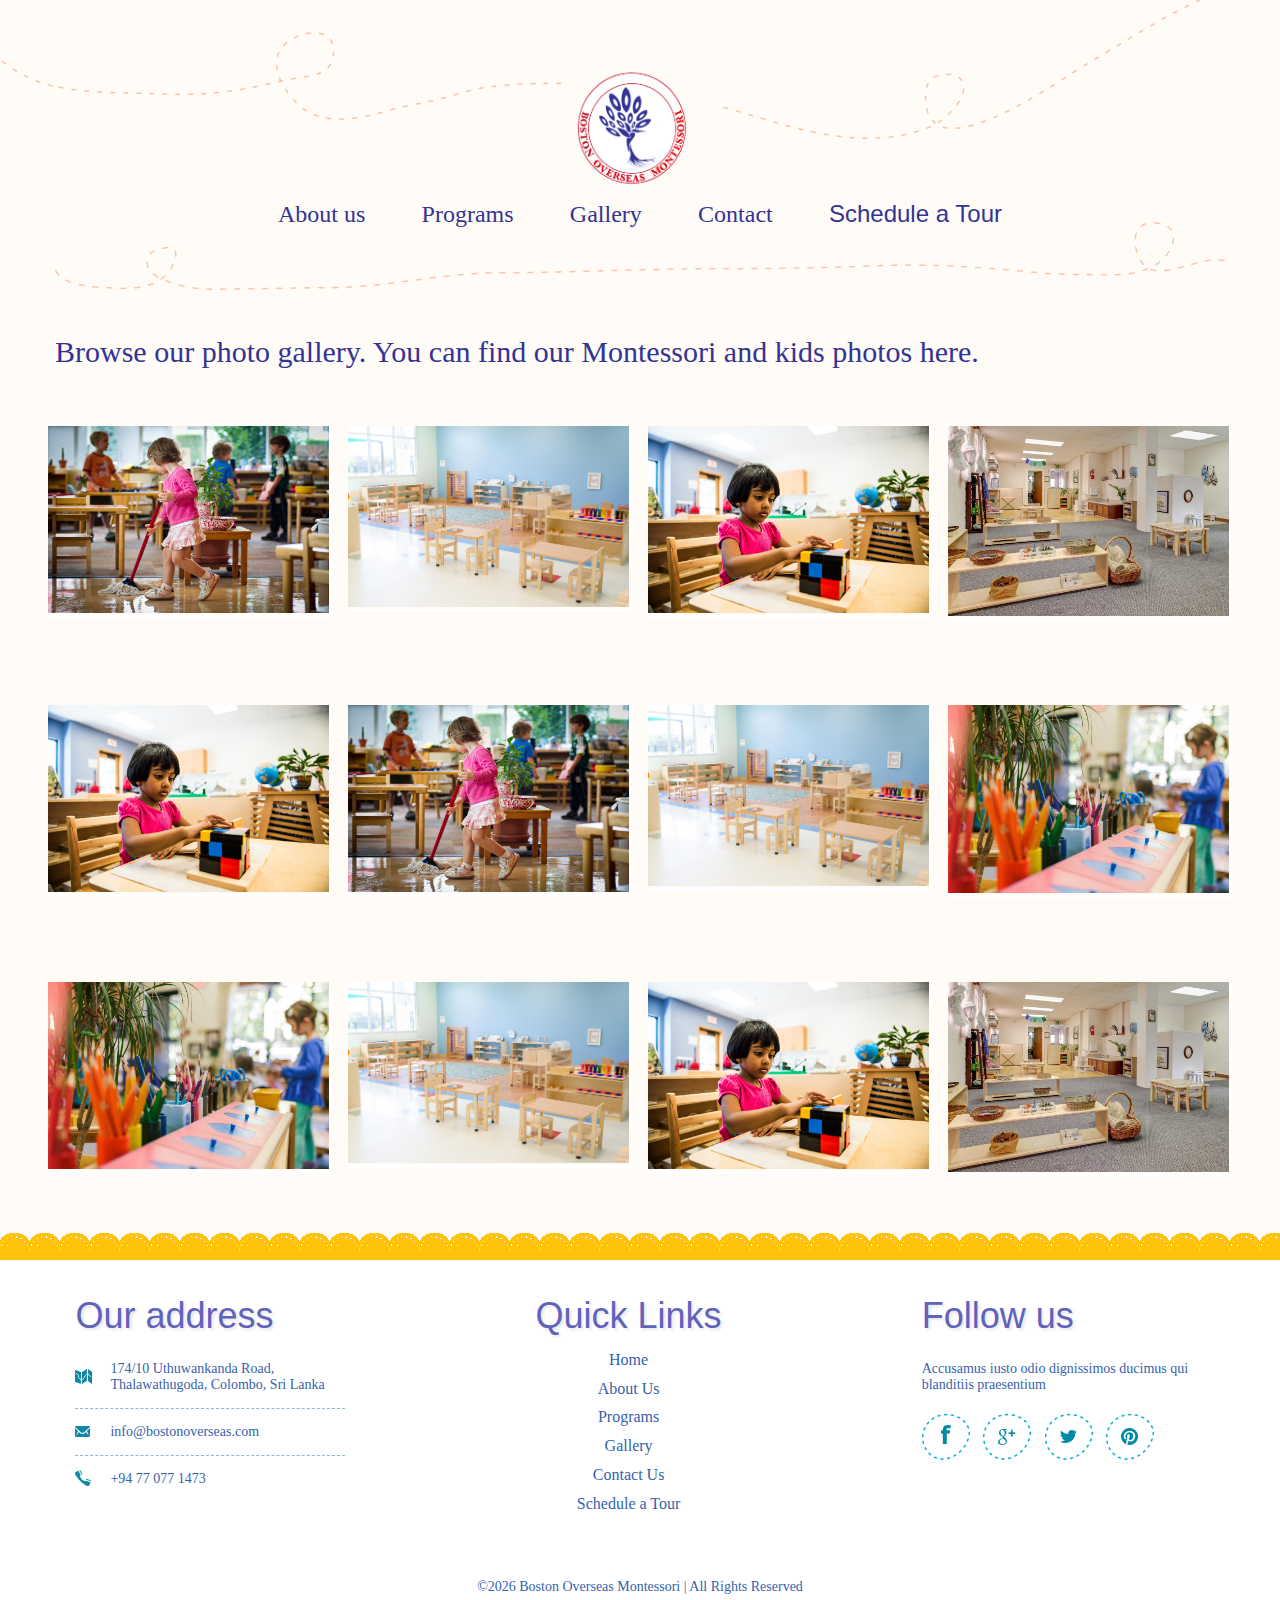
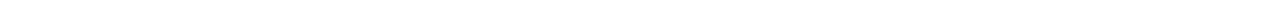
<file: gallery.html>
<!DOCTYPE html>
<!--[if lte IE 8]> <html class="oldie" lang="en"> <![endif]-->
<!--[if IE 9]> <html class="ie9" lang="en"> <![endif]-->
<!--[if gt IE 9]><!--> <html lang="en"> <!--<![endif]-->
<head>
	<meta charset="utf-8">
	<meta name="viewport" content="width=device-width, initial-scale=1, maximum-scale=1, minimum-scale=1, user-scalable=no">
	<meta http-equiv="X-UA-Compatible" content="IE=edge,chrome=1">
	<meta name="format-detection" content="telephone=no">
	<title>Boston Overseas Montessori- Gallery</title>
	<link href='http://fonts.googleapis.com/css?family=Gochi+Hand|Arvo:400,700' rel='stylesheet' type='text/css'>
	<link href="css/jquery.bxslider.css" rel="stylesheet" />
	<link rel="stylesheet" href="css/style.css" />
	<style>
body {
  font-family: Verdana, sans-serif;
  margin: 0;
}

* {
  box-sizing: border-box;
}

.row > .column {
  padding: 0 8px;
}

.row:after {
  content: "";
  display: table;
  clear: both;
}

.column {
  float: left;
  width: 25%;
}

/* The Modal (background) */
.modal {
  display: none;
  position: fixed;
  z-index: 1;
  padding-top: 100px;
  left: 0;
  top: 0;
  width: 100%;
  height: 100%;
  overflow: auto;
  background-color: black;
}

/* Modal Content */
.modal-content {
  position: relative;
  background-color: #fefefe;
  margin: auto;
  padding: 0;
  width: 90%;
  max-width: 1200px;
}

/* The Close Button */
.close {
  color: white;
  position: absolute;
  top: 10px;
  right: 25px;
  font-size: 35px;
  font-weight: bold;
}

.close:hover,
.close:focus {
  color: #999;
  text-decoration: none;
  cursor: pointer;
}

.mySlides {
  display: none;
}

.cursor {
  cursor: pointer;
}

/* Next & previous buttons */
.prev,
.next {
  cursor: pointer;
  position: absolute;
  top: 50%;
  width: auto;
  padding: 16px;
  margin-top: -50px;
  color: white;
  font-weight: bold;
  font-size: 20px;
  transition: 0.6s ease;
  border-radius: 0 3px 3px 0;
  user-select: none;
  -webkit-user-select: none;
}

/* Position the "next button" to the right */
.next {
  right: 0;
  border-radius: 3px 0 0 3px;
}

/* On hover, add a black background color with a little bit see-through */
.prev:hover,
.next:hover {
  background-color: rgba(0, 0, 0, 0.8);
}

/* Number text (1/3 etc) */
.numbertext {
  color: #f2f2f2;
  font-size: 12px;
  padding: 8px 12px;
  position: absolute;
  top: 0;
}

img {
  margin-bottom: -4px;
}

.caption-container {
  text-align: center;
  background-color: black;
  padding: 2px 16px;
  color: white;
}

.demo {
  opacity: 0.6;
}

.active,
.demo:hover {
  opacity: 1;
}

.gallery .gallery-item {
  overflow: hidden;
  border-right: 3px solid #fff;
  border-bottom: 3px solid #fff;
}

.gallery .gallery-item img {
  transition: all ease-in-out 0.4s;
}

.gallery .gallery-item:hover img {
  transform: scale(1.1);
}
</style>

</head>
<body>
	<div id="wrapper" class="gallery">
		<div class="wrapper-holder">
			<header id="header">
				<div class="left-part"></div>
				<a href="index.html"><img style="width: 150px;height: 200px;display: block;position: absolute;top: 28px;left: 50%;margin-left: -80px;padding-top: -100px;" src="images/logo.png" alt=""></a>
				<div class="bar-holder">
					<a class="menu_trigger" href="#">menu</a>
					<nav id="nav">
						<ul>
							<li><a href="about.html">About us</a></li>
							<li><a href="programs.html">Programs</a></li>
							<li><a class="active" href="gallery.html">Gallery</a></li>
							<li><a href="contact.html">Contact</a></li>
              <li><a href="contact1.html" style="font-family: sans-serif;">Schedule a Tour</a></li>
						</ul>
					</nav>
				</div>
			</header>
			<div class="dvdr"></div>
			<div class="container">
				<section id="main">
					<h1 style="font-family: serif; color: #343394;font-size: 30px;">Browse our photo gallery. You can find our Montessori and kids photos here.</h1>
					




<div class="row">
  <div class="column">
    <div class="gallery-item">
    <img src="images/resource2.jpg" style="width:100%;"  class="img-fluid">
  </div>
</div>
  <div class="column">
    <div class="gallery-item">
      <img src="images/resource1.jpg" style="width:100%;"  class="img-fluid">
  </div>
</div>
<div class="column">
<div class="gallery-item">
  <img src="images/resource4.jpg" style="width:100%;"  class="img-fluid">
</div>
</div>
<div class="column">
<div class="gallery-item">
    <img src="images/resource3.jpg" style="width:100%;"  class="img-fluid">
</div>
</div>
</div>
<br><br><br>
<div class="row">
  <div class="column">
   <div class="gallery-item">
    <img src="images/resource4.jpg" style="width:100%;"  class="img-fluid">
</div>
</div>
<div class="column">
  <div class="gallery-item">
   <img src="images/resource2.jpg" style="width:100%;"  class="img-fluid">
 </div>
</div>

<div class="column">
  <div class="gallery-item">
   <img src="images/resource1.jpg" style="width:100%;"  class="img-fluid">
 </div>
</div>

<div class="column">
    <div class="gallery-item">
   <img src="images/resource.jpg" style="width:100%;"  class="img-fluid">
 </div>
</div>
</div>
<br><br><br>

<div class="row">
<div class="column">
  <div class="gallery-item">
   <img src="images/resource.jpg" style="width:100%;"  class="img-fluid">
 </div>
  </div>
  <div class="column">
    <div class="gallery-item">
   <img src="images/resource1.jpg" style="width:100%;"  class="img-fluid">
 </div>
</div>
<div class="column">
<div class="gallery-item">
   <img src="images/resource4.jpg" style="width:100%;"  class="img-fluid">
 </div>
</div>
<div class="column">
  <div class="gallery-item">
   <img src="images/resource3.jpg" style="width:100%;"  class="img-fluid">
 </div>
</div>
</div>




</div>
</div>
<br>
<br>
		<div class="top-blue-border"></div>
		<footer id="footer">
			<div class="footer-holder">
				<div class="footer-frame">
					<div class="footer-content">
						<div class="col-holder">
							<div class="col_wrap">
								<div class="col">
									<h3 style="font-family: sans-serif;">Our address</h3>
									<address class="map">174/10 Uthuwankanda Road, Thalawathugoda, Colombo, Sri Lanka</address>
                  <address class="mail"><a href="mailto:contact@kidschool.com">info@bostonoverseas.com</a></address>
                  <address class="phone">+94 77 077 1473</address>
								</div>
							</div>
<div class="col_wrap">
                <div class="col" style="margin-left: 130px;">
                  <h3 style="font-family: sans-serif; text-align: center;">Quick Links</h3>
              <ul class="nav nav-pills" style="line-height: 1.8; text-align: center;font-size: 16px;">
                <li><a href="index.html">Home</a></li>
                <li><a href="about.html">About Us</a></li>
                <li><a href="programs.html">Programs</a></li>
                <li><a href="gallery.html">Gallery</a></li>
                <li><a href="contact.html">Contact Us</a></li>
                <li><a href="contact1.html">Schedule a Tour</a></li>
              </ul>
            </div>
          </div>

						<div class="col_wrap">
								<div class="col" style="margin-left: 270px;">
									<h3 style="font-family: sans-serif;">Follow us</h3>
									<p class="social">Accusamus iusto odio dignissimos ducimus qui blanditiis praesentium</p>
									<ul class="social">
										<li><a class="facebook" href="#">Facebook</a></li>
										<li><a class="google" href="#">Google+</a></li>
										<li><a class="twitter" href="#">Twitter</a></li>
										<li><a class="pinterest" href="#">Pinterest</a></li>
									</ul>
								</div>
							</div>
							
						</div>
					</div>
					<div class="footer-bottom">
						<div class="holder">
														<script language="JavaScript">
<!--
document.write('&copy;' );
document.write(new Date().getFullYear());
document.write('');
document.write(' Boston Overseas Montessori | ');
document.write(' All Rights Reserved');

//-->
</script>

						</div>
					</div>
				</div>
			</div>
		</footer>	
	</div>
		<script src="http://code.jquery.com/jquery-1.11.1.min.js"></script>
	<script type="text/javascript" src="js/jquery.bxslider.min.js"></script>
	<script type="text/javascript" src="js/jquery.placeholder.js"></script>
	<script type="text/javascript" src="js/main.js"></script>
</body>
</html>
</file>
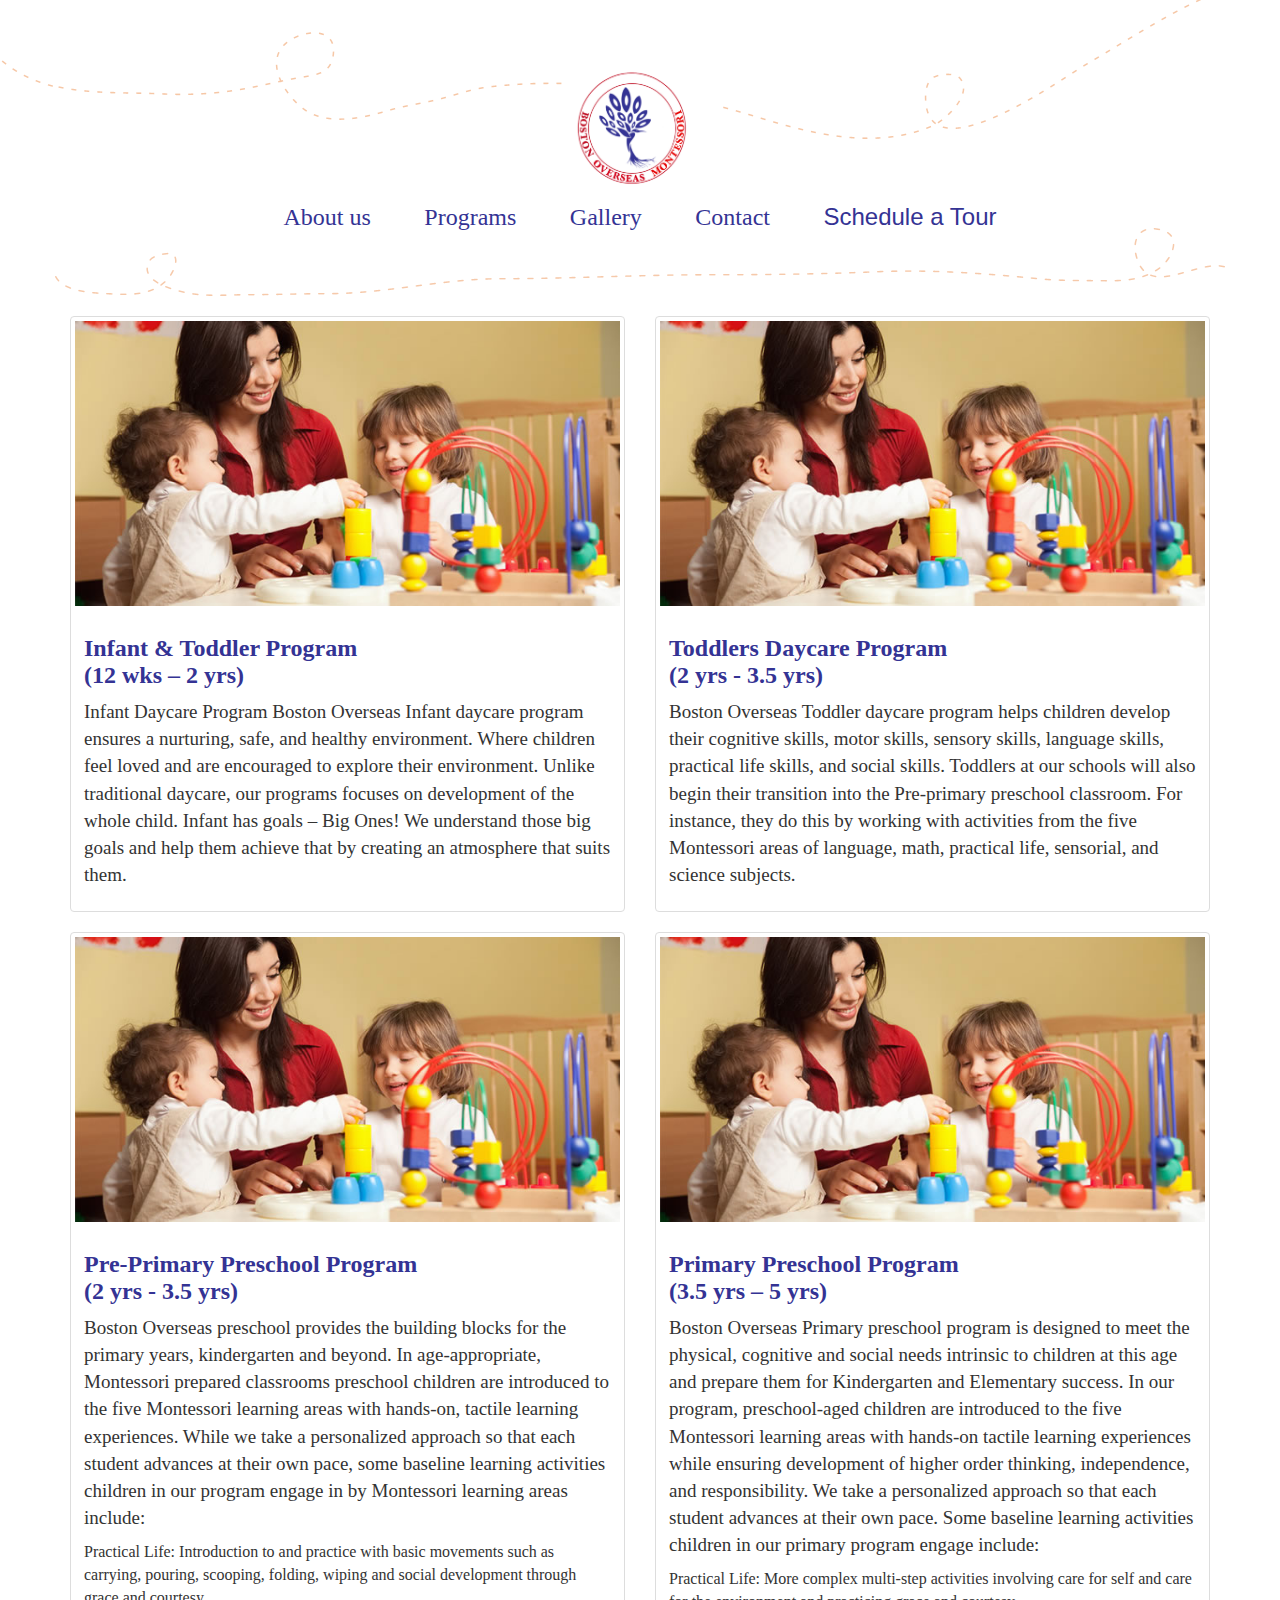
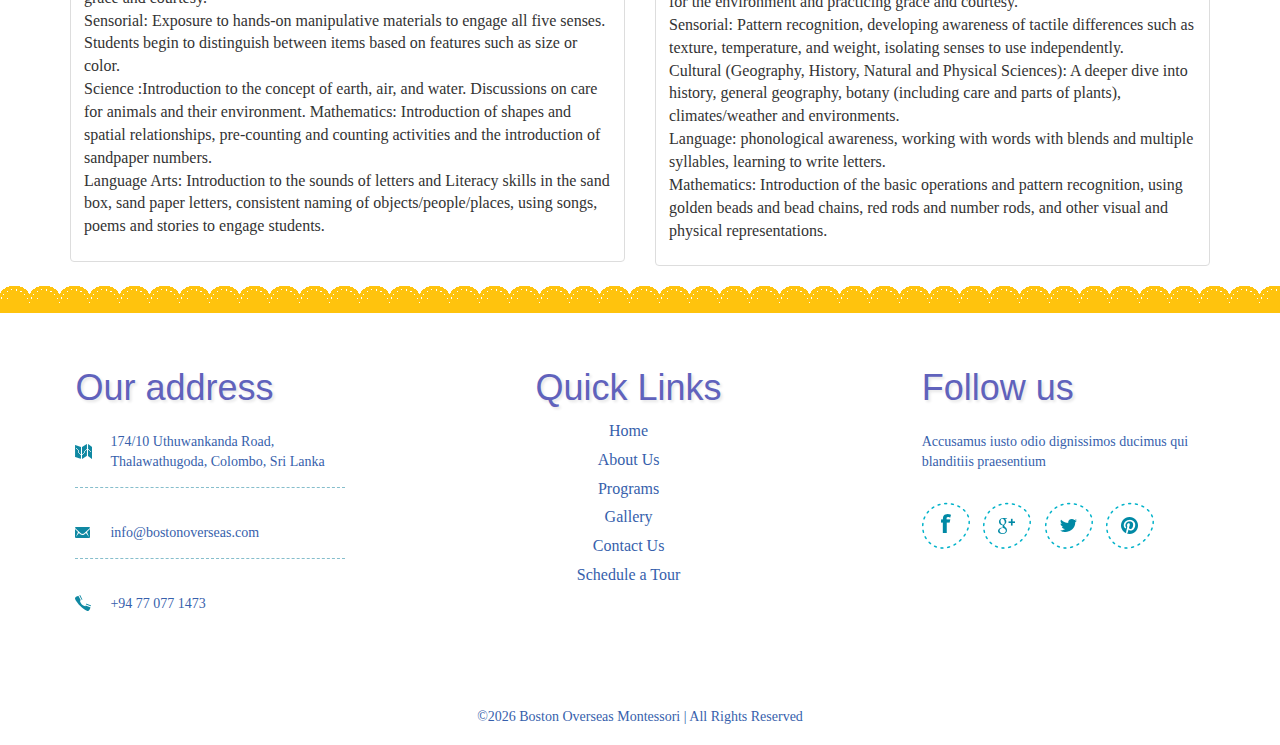
<file: programs.html>
<!DOCTYPE html>
<!--[if lte IE 8]> <html class="oldie" lang="en"> <![endif]-->
<!--[if IE 9]> <html class="ie9" lang="en"> <![endif]-->
<!--[if gt IE 9]><!--> <html lang="en"> <!--<![endif]-->
<head>
	<meta charset="utf-8">
	<meta name="viewport" content="width=device-width, initial-scale=1, maximum-scale=1, minimum-scale=1, user-scalable=no">
	<meta http-equiv="X-UA-Compatible" content="IE=edge,chrome=1">
	<meta name="format-detection" content="telephone=no">
	<title>Boston Overseas Montessori - Programs</title>
	<link href='http://fonts.googleapis.com/css?family=Gochi+Hand|Arvo:400,700' rel='stylesheet' type='text/css'>
	<link href="css/jquery.bxslider.css" rel="stylesheet" />
	<link rel="stylesheet" href="css/style.css" />
	<link rel="stylesheet" href="https://maxcdn.bootstrapcdn.com/bootstrap/3.4.1/css/bootstrap.min.css">
  

</head>
<body>
	<div id="wrapper" class="events">
		<div class="wrapper-holder">
			<header id="header">
				<div class="left-part"></div>
				 <a href="index.html"><img style="width: 150px;height: 200px;display: block;position: absolute;top: 28px;left: 50%;margin-left: -80px;padding-top: -100px;" src="images/logo.png" alt=""></a>
				<div class="bar-holder">
					<a class="menu_trigger" href="#">menu</a>
					<nav id="nav">
						<ul>
							<li><a href="about.html">About us</a></li>
							<li><a class="active" href="programs.html">Programs</a></li>
							<li><a href="gallery.html">Gallery</a></li>
							<li><a href="contact.html">Contact</a></li>
							<li><a href="contact1.html" style="font-family: sans-serif;">Schedule a Tour</a></li>
						</ul>
					</nav>
				</div>
			</header>
			<div class="dvdr"></div>
			
			<br>
<div class="container">
<div class="row">
 <div class="col-md-6">
      <div class="thumbnail">
          <img src="images/new.jpg"  style="width:100%">
          <div class="caption">
          	 <h3 style=" color:#343394;"><b>Infant & Toddler Program <br>(12 wks – 2 yrs)</b></h3>

            <p style="font-size: 19px;">Infant Daycare Program Boston Overseas Infant daycare program ensures a nurturing, safe, and healthy environment. Where children feel loved and are encouraged to explore their environment. Unlike traditional daycare, our programs focuses on development of the whole child. Infant has goals – Big Ones! We understand those big goals and help them achieve that by creating an atmosphere that suits them.</p>
          </div>
      </div>
    </div>
     <div class="col-md-6">
      <div class="thumbnail">
          <img src="images/new.jpg"  style="width:100%">
          <div class="caption">
          	 <h3 style=" color:#343394;"><b> Toddlers Daycare Program <br>(2 yrs - 3.5 yrs)</b></h3>

            <p style="font-size: 19px;">Boston Overseas Toddler daycare program helps children develop their cognitive skills, motor skills, sensory skills, language skills, practical life skills, and social skills. Toddlers at our schools will also begin their transition into the Pre-primary preschool classroom. For instance, they do this by working with activities from the five Montessori areas of language, math, practical life, sensorial, and science subjects.</p>
          </div>
      </div>
    </div>
</div>
</div>

<div class="container">
<div class="row">
 <div class="col-md-6">
      <div class="thumbnail">
          <img src="images/new.jpg"  style="width:100%">
          <div class="caption">
          	 <h3 style=" color:#343394;"><b>Pre-Primary Preschool Program<br>(2 yrs - 3.5 yrs)</b></h3>

            <p style="font-size: 19px;">Boston Overseas preschool provides the building blocks for the primary years, kindergarten and beyond. In age-appropriate, Montessori prepared classrooms preschool children are introduced to the five Montessori learning areas with hands-on, tactile learning experiences. While we take a personalized approach so that each student advances at their own pace, some baseline learning activities children in our program engage in by Montessori learning areas include:
             <ul style="font-size: 16px;">
<li>Practical Life: Introduction to and practice with basic movements such as carrying, pouring, scooping, folding, wiping and social development through grace and courtesy.</li>
<li>Sensorial: Exposure to hands-on manipulative materials to engage all five senses. Students begin to distinguish between items based on features such as size or color.</li>
<li>Science  :Introduction to the concept of earth, air, and water. Discussions on care for animals and their environment.
Mathematics: Introduction of shapes and spatial relationships, pre-counting and counting activities and the introduction of sandpaper numbers.</li>
<li >Language Arts: Introduction to the sounds of letters and Literacy skills in the sand box, sand paper letters, consistent naming of objects/people/places, using songs, poems and stories to engage students.</li>
</ul></p>
          </div>
      </div>
    </div>
     <div class="col-md-6">
      <div class="thumbnail">
          <img src="images/new.jpg"  style="width:100%">
          <div class="caption">
          	 <h3 style=" color:#343394;"><b> Primary Preschool Program<br>(3.5 yrs – 5 yrs) </b></h3>

            <p style="font-size: 19px;">Boston Overseas Primary preschool program is designed to meet the physical, cognitive and social needs intrinsic to children at this age and prepare them for Kindergarten and Elementary success. In our program, preschool-aged children are introduced to the five Montessori learning areas with hands-on tactile learning experiences while ensuring development of higher order thinking, independence, and responsibility. We take a personalized approach so that each student advances at their own pace. Some baseline learning activities children in our primary program engage include:
            <ul style="font-size: 16px;">
<li>Practical Life: More complex multi-step activities involving care for self and care for the environment and practicing grace and courtesy.</li>
<li>Sensorial: Pattern recognition, developing awareness of tactile differences such as texture, temperature, and weight, isolating senses to use independently.</li>
<li>Cultural (Geography, History, Natural and Physical Sciences): A deeper dive into history, general geography, botany (including care and parts of plants), climates/weather and environments.</li>
<li >Language: phonological awareness, working with words with blends and multiple syllables, learning to write letters.</li>
<li>Mathematics: Introduction of the basic operations and pattern recognition, using golden beads and bead chains, red rods and number rods, and other visual and physical representations.</li></ul>
</p>
 </div>
</div>
</div>
</div>
</div>
</div>



<div class="top-blue-border"></div>
		<footer id="footer">
			<div class="footer-holder">
				<div class="footer-frame">
					<div class="footer-content">
						<div class="col-holder">
							<div class="col_wrap">
								<div class="col">
									<h3 style="font-family: sans-serif;">Our address</h3>
									<address class="map">174/10 Uthuwankanda Road, Thalawathugoda, Colombo, Sri Lanka</address>
									<address class="mail"><a href="mailto:contact@kidschool.com">info@bostonoverseas.com</a></address>
									<address class="phone">+94 77 077 1473</address>
								</div>
							</div>

							<div class="col_wrap">
								<div class="col" style="margin-left: 130px;">
									<h3 style="font-family: sans-serif; text-align: center;">Quick Links</h3>
                          <ul style="line-height: 1.8; text-align: center;font-size: 16px;">
                <li><a href="index.html">Home</a></li>
                <li><a href="about.html">About Us</a></li>
                <li><a href="programs.html">Programs</a></li>
                <li><a href="gallery.html">Gallery</a></li>
                <li><a href="contact.html">Contact Us</a></li>
                <li><a href="contact1.html">Schedule a Tour</a></li>
							</ul>
						</div>
					</div>
						<div class="col_wrap">
								<div class="col" style="margin-left: 270px;">
									<h3 style="font-family: sans-serif;">Follow us</h3>
									<p class="social">Accusamus iusto odio dignissimos ducimus qui blanditiis praesentium</p>
									<ul class="social">
										<li><a class="facebook" href="#">Facebook</a></li>
										<li><a class="google" href="#">Google+</a></li>
										<li><a class="twitter" href="#">Twitter</a></li>
										<li><a class="pinterest" href="#">Pinterest</a></li>
									</ul>
								</div>
							</div>
						</div>
					</div>
					<div class="footer-bottom">
						<div class="holder">
							<script language="JavaScript">
<!--
document.write('&copy;' );
document.write(new Date().getFullYear());
document.write('');
document.write(' Boston Overseas Montessori | ');
document.write(' All Rights Reserved');

//-->
</script>

						</div>
					</div>
				</div>
			</div>
		</footer>	
	</div>
		<script src="http://code.jquery.com/jquery-1.11.1.min.js"></script>
	<script type="text/javascript" src="js/jquery.bxslider.min.js"></script>
	<script type="text/javascript" src="js/jquery.placeholder.js"></script>
	<script type="text/javascript" src="js/main.js"></script>
</div>
</div>
</ul>
</div>
</div>
</div>
</body>
</html>
</file>
<file: css/style.css>
html, body, div, span, applet, object, iframe,
h1, h2, h3, h4, h5, h6, p, blockquote, pre,
a, abbr, acronym, address, big, cite, code,
del, dfn, em, img, ins, kbd, q, s, samp,
small, strike, strong, sub, sup, tt, var,
 u, center,
dl, dt, dd, ol, ul, li,
fieldset, form, label, legend,
table, caption, tbody, tfoot, thead, tr, th, td,
article, aside, canvas, details, figcaption, figure, 
footer, header, hgroup, menu, nav, section, summary,
time, mark, audio, video {
	margin: 0;
	padding: 0;
	border: 0;
	font-size: 100%;
	font: inherit;
	vertical-align: baseline;
	outline: none;
	font-family:futura ;
}

article, aside, details, figcaption, figure, 
footer, header, hgroup, menu, nav, section {
	display: block;
}
}

img {
	vertical-align: middle;
}

ol, ul {
	list-style: none;
}

blockquote, q {
	quotes: none;
}

blockquote:before, blockquote:after,
q:before, q:after {
	content: '';
	content: none;
}

table {
	border-collapse: collapse;
	border-spacing: 0;
}

a[href], label[for], select, 
input[type=checkbox], input[type=radio] {
	cursor: pointer;
}

button, input[type=button], input[type=image], 
input[type=reset], input[type=submit] {
	padding: 0;
	overflow: visible;
	cursor: pointer;
}

button::-moz-focus-inner, 
input[type=button]::-moz-focus-inner, 
input[type=image]::-moz-focus-inner, 
input[type=reset]::-moz-focus-inner, 
input[type=submit]::-moz-focus-inner {
	border: 0;
}

.hide {
	position: absolute !important;
	left: -9999em !important;
}

.clearfix:after {
	content: ".";
	display: block;
	visibility: hidden;
	clear: both;
	height: 0;
}

h1, h2, h3, h4, h5, h6 {
	font-weight: normal;

}

.ie7 .clearfix {
	zoom: 1; 
}

strong {
	font-weight: bold;
}

em {
	font-style: italic;
}

del {
	text-decoration: line-through;
}

th, td {
	vertical-align: top;
}

th {
	font-weight: normal;
	text-align: left;
}

address, cite, dfn {
	font-style: normal;
}

abbr, acronym {
	border-bottom: 1px dotted #999;
	cursor: help;
}

sub, 
sup {
	position: relative;
	font-size: 75%;
	line-height: 0;
}

sup {
	top: -0.5em;
}

sub {
	bottom: -0.25em;
}

textarea {
	 overflow: auto;
}

input[type=tel], input[type=url], input[type=password], input[type=text], input[type=email], input[type=reset], input[type=button], input[type=submit], button, textarea{
     -webkit-appearance: none;
     -webkit-border-radius: 0;
}


/* Normalized Styles
------------------------------------------------------------------------------*/
body {
	font-family: 'Arvo', serif;
	font-size: 25px;
	color: #0000FF;
	background: #fffbf7;
	-webkit-text-size-adjust: none; 
}

input, textarea, select, button {
	outline: none;
	font-family: 'Arvo', serif;
}

a, a:visited, a:focus, a:active {
	text-decoration: none;
	color: #000000; 
	
}

a:hover {
	text-decoration: underline;
}
a.btn,
input.btn[type=submit] {
	display: block;
	width: 140px;
	height: 52px;
	font-family: 'Gochi Hand', cursive;
	font-size: 20px;
	line-height: 52px;
	text-align: center;
}
a.btn:hover {
	text-decoration: none;
}
a.yellow {
	color: #c48e31;
	background: url(../images/bg_yellow-btn.png) no-repeat;
}
a.red {
	color: #fff;
	background: url(../images/bg_red-btn.png) no-repeat;
}
a.red:hover, a.yellow:hover{
	opacity: 0.8;
}
input.white[type=submit] {
	color: #73b0be;
	border: none;
	background: url(../images/bg_white-btn.png) no-repeat;
}
input.white[type=submit]:hover{
	opacity: 0.8;
}
.placeholder { color: #4e87a0; }

/* Wrapper
------------------------------------------------------------------------------*/
#wrapper{
	width:100%;
	height: 100%;
	display:table;
}
.wrapper-holder {
	width:100%;
    display:table-row;
}

/* Header
------------------------------------------------------------------------------*/
#header {
	max-width: 1170px;
	margin: 0 auto 33px;
	padding: 200px 0 0;
	position:relative;
	background: url(../images/bg_header.png) no-repeat 50% 0;
}
.events #header,
.about #header,
.gallery #header {
	margin: 0 auto;
}
#header .left-part{
	width: 104px;
	height: 84px;
	left: -106px;
	top: 3px;
	position: absolute;
	background: url(../images/bg_left-part.png) no-repeat;
}
.menu_trigger{
	width: 30px;
	height: 31px;
	padding-right: 50px;
	line-height: 26px;
	right:0;
	color: #98785b;
	background: url(../images/btn_mobile_menu.png) no-repeat 100% 0;
/* 	text-indent: -9999em; */
	display: none;
	top: 170px;
	position: absolute;
}
.menu_trigger:hover, .menu_trigger:visited, .menu_trigger:focus, .menu_trigger:active {
	color: #98785b;
	text-decoration: none;
}
#logo {
	width: 142px;
	height: 60px;
	padding-top: 72px;
	margin-left: -71px;
	font-family: 'Gochi Hand', cursive;
	font-size: 21px;
	color: #ea6b6e;
	text-align: center;
/* 	text-indent: -9999px; */
	overflow: hidden;
	display: block;
	position: absolute;
	top: 28px;
	left: 50%;
	background: url(../images/logo) no-repeat;
}
#logo:hover {
	text-decoration: none;
}
.dvdr{
	height: 68px;
	margin-top: -10px;
	background: url(../images/bg_dvdr-line.png) no-repeat 50% 50%;
}
.container {
	position: relative;
	max-width: 1170px;
	margin: 0 auto;
}

/* Navigation
------------------------------------------------------------------------------*/
.bar-holder {
	width: 100%;
}
.bar-holder:after {
    content:'';
    display:block;
    clear:both;
}
#nav ul {
	margin: 0 auto;
	text-align: center;
}
#nav ul li {
	display: inline-block;
	padding: 0 25px;
	font-family: 'Gochi Hand', cursive;
	font-size: 24px;
	color: #0000FF;
}
#nav ul a {
	color: #343394;
}
#nav ul a:hover, #nav ul a.active {
	color: #ea6b6e;
	text-decoration: none;
}

/* Slider
------------------------------------------------------------------------------*/
.promo {
	position: relative;
	padding: 0 10px;
}
.promo h1 {
	font-family: 'Gochi Hand', cursive;
	font-size: 48px;
	text-align: left;
	text-shadow: 2px 2px 3px #ce5a5d;
	color: #ea6b6e;
}
.slide-info a:hover {
	text-decoration: none;
}
.slider-wrap {
	max-width:  1170px;
	margin: 0 auto;
}
.slider li {
	position: relative;
	
}
.slider li .slide-mask {
	position: absolute;
	top: 0;
	left: 0;
}
.slide-info {
	width: 470px;
	position: absolute;
	top: 125px;
	left: 50%;
}
.slide-info p {
	padding: 20px 0 30px;
	line-height: 30px;
}
.bx-wrapper {
	margin: 0 auto;
}
.bx-wrapper .bx-viewport {
	left: 0;
	box-shadow: none;
	border: none;
}
.bx-wrapper .bx-pager {
	bottom: 35px;
}
.bx-wrapper .bx-pager.bx-default-pager a {
	background: url(../images/bg_pgn.png) no-repeat;
	background-size: 16px 16px;
	display: block;
	width: 16px;
	height: 16px;
	margin: 0 5px;
	-moz-border-radius: 0;
	-webkit-border-radius: 0;
	border-radius: 0;
}
.bx-wrapper .bx-pager.bx-default-pager a:hover,
.bx-wrapper .bx-pager.bx-default-pager a.active {
	background: url(../images/bg_pgn-active.png) no-repeat 0 0;
	background-size: 16px 16px;
}
.gallery .bx-wrapper .bx-pager.bx-default-pager a:hover,
.gallery .bx-wrapper .bx-pager.bx-default-pager a.active,
.gallery .bx-wrapper .bx-pager.bx-default-pager a {
	width: 22px;
	height: 22px;
	background-size: 22px 22px;
}

/* Main
------------------------------------------------------------------------------*/
.homepage #main {
	margin: 0 auto;
	overflow: hidden;
	position: relative;
}
.wrap-boxes {
	max-width: 1170px;
	margin: 0 auto;
}
.widget-boxes {
	margin: 30px 0;
	text-align: center;
	overflow: hidden;
}
.widget-boxes .box {
	display: inline-block;
	width: 370px;
	overflow: hidden;
	padding: 30px 1%;
}
.widget-boxes .box a:hover {
	text-decoration: none;
}
.widget-boxes .box-info {
	padding: 157px 0 0;
}
.widget-boxes .box-info h2{
	margin: 0 0 6px;
	font-family: 'Gochi Hand', cursive;
	font-size: 36px;
}
.widget-boxes .about {
	background: url(../images/ico_info1.png) no-repeat 50% 0;
}
.widget-boxes .experience {
	background: url(../images/ico_info2.png) no-repeat 50% 0;
}
.widget-boxes .fun {
	background: url(../images/ico_info3.png) no-repeat 50% 0;
}
.widget-boxes .about h2{
	color: #bfd04e;
}
.widget-boxes .experience h2{
	color: #f09496;
}
.widget-boxes .fun h2{
	color: #a1d7e4;
}
.widget-boxes .box-info p{
	color: #9e9994;
	line-height: 23px;
}

.top-pink-border{
	height: 27px;
	background: url(../images/bg_pink-border-top.png) repeat-x;
}
.bottom-pink-border{
	height: 27px;
	background: url(../images/bg_pink-border-bottom.png) repeat-x;
}
.top-blue-border{
	height: 27px;
	background: url(../images/bg_blue-border-top.png) repeat-x;
}
.event-wrap{
	color: #fff;
	background: #ea6b6e;
}
.block-event{
	display: table;
	max-width: 1170px;
	margin: 0 auto;
}
.block-event .upcoming-event,
.block-event .widget-calendar{
	display: table-cell;
	padding-top: 33px;
}
.block-event .event-description{
	margin: 32px 10% 50px 0;
	padding: 17px 20px 15px;
	-moz-border-radius: 12px;
	-webkit-border-radius: 12px;
	border-radius: 12px;
	background-color: #d55f62;
}
.block-event h2{
	font-family: 'Gochi Hand', cursive;
	font-size: 48px;
	text-shadow: 2px 2px 3px rgba(22,22,23,0.11);
}
.block-event h3 a{
	font-size: 16px;
	font-weight: bold;
	color: #efd37f;
}
.event-description .metadata{
	padding: 18px 0;
	color: #ffb3b5;
}
.event-description .metadata time {
	padding-left: 25px;
	background: url(../images/ico_date-pink.png) no-repeat 0 0;
}
.event-description .metadata span {
	padding-left: 25px;
	margin-left: 30px;
	background: url(../images/ico_place-pink.png) no-repeat 0 2px;
}
.event-description .metadata time span {
	padding-left: 25px;
	margin-left: 30px;
	background: url(../images/ico_time-pink.png) no-repeat 0 0;
}
.event-description p{
	padding: 0 0 25px;
	line-height: 24px;
}

.widget-calendar{
	width: 378px;
}

.event-calendar{
	width: 378px;
	margin-bottom: 30px;
	font-family: 'Gochi Hand', cursive;
	font-size: 24px;
	text-align: center;
}
.event-calendar col{
	width: 54px;
}
.event-calendar th{
	padding-bottom: 10px;
	font-size: 20px;
	text-align: center;
}
.event-calendar td{
	vertical-align: middle;
	position:relative;
}
.event-calendar td .cell-wrap{
	display: block;
	width: 48px;
	height: 48px;
	line-height: 48px;
	margin: 3px;
	background: url(../images/bg_td-normal.png) no-repeat;
	background-size: cover;
	position: relative;
}
.event-calendar a{
	text-decoration: none;
}
.event-calendar .archival a{
	color: #fff;
}
.event-calendar td .archival{
	position: relative;
	background: url(../images/bg_td-archival.png) no-repeat;
	background-size: cover;
}
.event-calendar td .another-day{
	color: #b24f51;
	background: url(../images/bg_td-another.png) no-repeat;
	background-size: cover;
}
.event-calendar td .upcoming{
	position: relative;
	background: url(../images/bg_td-upcoming.png) no-repeat;
	background-size: cover;
}
.event-calendar .upcoming a{
	color: #c48f32;
}
.event-calendar td .tooltip.hover{
	display: block;
}
.event-calendar .upcoming:hover,
.event-calendar .archival:hover {
	color: #4e87a0;
	background-image: url(../images/bg_td-tooltip.png);
	background-size: cover;
}
.event-calendar .upcoming:hover a,
.event-calendar .archival:hover a {
	color: #4e87a0;
}
.event-calendar .tooltip{
	width: 448px;
	margin: 0;
	position: absolute;
	top: -60px;
	right: 40px;
	z-index: 1060;
	display: none;
}
.event-calendar .event-tooltip{
	width: 388px;
	padding: 15px 18px;
	font-family: 'Arvo', serif;
	font-size: 13px;
	color: #4e87a0;
	text-align: left;
	background-color: #a1d7e4;
	-moz-border-radius: 10px;
	-webkit-border-radius: 10px;
	border-radius: 10px;
	position: relative;
}
.event-calendar .event-tooltip::after {
	content: ''; 
	position: absolute;
	right: -16px;
	top: 78px;
	border: 8px solid transparent;
	border-left: 8px solid #a1d7e4;
}
.event-calendar .event-tooltip h3,
.event-calendar .event-tooltip h4 {
	font-size: 13px;
	font-weight: bold;
	line-height: 25px;
	color: #4e87a0;
}
.event-calendar .event-tooltip p{
	line-height: 24px;
}
.event-calendar .event-tooltip .metadata {
/	color: #4e87a0;
}
.event-calendar .event-tooltip .metadata time {
	display: inline-block;
	height: 24px;
	padding-left: 25px;
	line-height: 24px;
	background: url(../images/ico_date-white.png) no-repeat 0 2px;
}
.event-calendar .event-tooltip .metadata span {
	display: inline-block;
	width: auto;
	height: auto;
	line-height:25px;
	margin: 0 0 0 30px;
	padding-left: 25px;
	background: url(../images/ico_place-white.png) no-repeat;
}
.event-calendar .event-tooltip .metadata time span {
	display: inline-block;
	width: auto;
	height: auto;
	line-height:25px;
	margin: 0 0 0 30px;
	padding-left: 25px;
	background: url(../images/ico_time-white.png) no-repeat 0 2px;
}

.widget-calendar .legend{
	padding-bottom: 45px;
}
.widget-calendar .legend .upcoming,
.widget-calendar .legend .archival{
	display: inline-block;
	margin-left: 23px;
	padding-left: 33px;
	line-height: 22px;
	background: url(../images/ico_upcoming.png) no-repeat;
}
.widget-calendar .legend .archival{
	margin-left: 30px;
	background: url(../images/ico_archival.png) no-repeat;
}

.news {
	margin: 60px 0 30px;
}
.news h2{
	font-family: 'Gochi Hand', cursive;
	font-size: 48px;
}
.news h3 a{
	font-size: 16px;
	color: #ea6b6e;
}
.news .box {
	padding: 30px 0.8%;
}
.news .box a{
	display: block;
	position: relative;
	overflow: hidden;
}
.news .box a.news-img {
	width: 370px;
	height: 166px;
}
.news .box .news-img img {
	width: 100%;
	height: auto;
}
.news .box a:hover{
	text-decoration: underline;
}
.news .box .mask{
	width: 370px;
	height: 166px;
	position: absolute;
	top: 0;
	left: 0;
	background: url(../images/bg_news-mask.png) no-repeat;
}
.news .box-info {
	padding: 22px 0 0;
}
.widget-boxes .box-info p {
	line-height: 25px;
}
.news .metadata {
	padding: 8px 0 5px;
}
.news time {
	padding-left: 25px;
	background: url(../images/ico_date.png) no-repeat 0 3px;
	color: #c0bab4;
}
.news span {
	margin-left: 20px;
	padding-left: 25px;
	background: url(../images/ico_author.png) no-repeat 0 3px;
	color: #c0bab4;
}

/* Events - page
------------------------------------------------------------------------------*/
.events #main {
	width: 52%;
	max-width: 600px;
	margin: 45px auto 40px;
	float: left;
	overflow: hidden;
	position: relative;
}
.events h1 {
	padding-bottom: 4px;
	font-family: 'Gochi Hand', cursive;
	font-size: 36px;
}
.events .event-description {
	padding: 25px 0;
	border-top: 1px dashed #d3cdc7;
}
.events .event-description:first-child {
	border: none;
}
.events .event-description h2 {
	font-size: 16px;
	font-weight: bold;
}
.events .event-description h2 a{
	color: #9e9994;
}
.events .event-description p{
	margin: 0;
	padding: 0;
}
.events .event-description .metadata{
	padding: 18px 0;
	color: #9e9994;
}
.events .event-description .metadata time {
	padding-left: 25px;
	background: url(../images/ico_date-red.png) no-repeat;
}
.events .event-description .metadata span {
	padding-left: 25px;
	margin-left: 20px;
	background: url(../images/ico_place-red.png) no-repeat;
}
.events .event-description .metadata time span {
	padding-left: 25px;
	margin-left: 20px;
	background: url(../images/ico_time-red.png) no-repeat;
}
.events .event-description .event-description p{
	padding: 0 0 25px;
	line-height: 24px;
}

/* Events - page
------------------------------------------------------------------------------*/
.about h1,
.gallery h1 {
	padding: 45px 0 57px;
	font-family: 'Gochi Hand', cursive;
	font-size: 36px;
}
.about h2 {
	font-family: 'Gochi Hand', cursive;
	font-size: 36px;
	color: #ea6b6e;
}
.about .mask,
.gallery .mask {
	width: 270px;
	height: 274px;
	position: absolute;
	top: 0;
	left: 0;
	background: url(../images/bg_person-mask.png) no-repeat;
}
.about-txt,
.person {
	display: table;
	width: 100%;
}
.about-txt .col,
.person .person-img,
.person .person-description {
	display: table-cell;
	position:relative;
}
.person .person-img,
.person .person-description {
	padding-bottom: 70px;
}
.person .person-img,
.person .person-img img {
	width: 270px;
	height: 274px;
}
.about-txt .col-dvdr {
	display: table-cell;
	width: 30px;
}
.about-txt {
	margin-bottom: 85px;
}
.about-txt p {
	line-height: 24px;
}
.about-txt a {
	text-decoration: underline;
}
.about-txt a:hover {
	text-decoration: none;
}
.person .person-description {
	padding-left: 50px;
	vertical-align: top;
}
.person-description address{
	padding: 13px 0 22px 25px;
	background: url(../images/ico_phone-red.png) no-repeat 0 15px;
}
.person-description .email {
	margin-left: 40px;
	padding-left: 25px;
	background: url(../images/ico_email-red.png) no-repeat 0 2px;
}
.person-description .facebook{
	margin-left: 40px;
	padding-left: 25px;
	background: url(../images/ico_facebook-red.png) no-repeat 0 2px;
}
.person-description address a{
	color: #9e9994;
}
.person-description p {
	font-size: 17px;
	line-height: 30px;
}

/* Gallery - page
------------------------------------------------------------------------------*/
.gallery .container{
	max-width: 1200px;
}
.gallery h1 {
	padding: 45px 15px 57px;
}
.tabs {
	text-align: center;
}
.tabs li {
	display: inline-block;
	width: 137px;
	height: 50px;
	line-height: 50px;
	margin: 12px;
	font-family: 'Gochi Hand', cursive;
	font-size: 20px;
	color: #ea6b6e;
	background: url(../images/bg_gallery-tab.png) no-repeat;
}
.tabs li.active {
	background-position: 0 -50px;
}
.tabs li a {
	display: block;
	width: 137px;
	height: 50px;
	color: #9e9994;
}
.tabs li a:hover,
.tabs li a.selected {
	color: #ea6b6e;
	text-decoration: none;
}
.gallery .bx-wrapper {
	margin: 0 auto 160px;
}
.gallery .bx-wrapper .bx-pager {
	bottom: -80px;
}
.gallery .slider ul {
	text-align: center;
}
.gallery .slider ul li {
	display: inline-block;
	width: 270px;
	height: 274px;
	margin: 15px;
}
.gallery .slider ul li  img{
	width: 100%;
	height: auto;
}

/* Sidebar
------------------------------------------------------------------------------*/
#sidebar {
	float: right;
	width: 41%;
	max-width: 470px;
	min-width: 378px;
	margin: 0 0 40px 20px;
}
#sidebar .widget-boxes,
#sidebar .widget-calendar {
	margin-top: 45px;
}
#sidebar .widget-calendar {
	width: auto;
}
#sidebar .widget-calendar h3,
#sidebar .widget-boxes h3 {
	font-family: 'Gochi Hand', cursive;
	font-size: 36px;
	text-align: left;
	color: #9e9994;
}
.wrap-calendar{
	margin-top: 34px;
	color: #fff;
	-moz-border-radius: 12px;
	-webkit-border-radius: 12px;
	border-radius: 12px;
	background-color: #ea6b6e;
}
#sidebar .event-calendar {
	margin: 0 auto;
}
#sidebar .legend {
	width: 378px;
	margin: 0 auto;
	padding: 20px 0 30px;
}
.event-calendar .controls,
.event-calendar .month{
	height: 125px;
	padding:0;
	vertical-align: middle;
	font-size: 24px;
}
.event-calendar .controls a{
	display: block;
	width: 48px;
	height: 48px;
	text-indent: -9999px;
}
.event-calendar .prev-mn{
	display:block;
	margin:3px;
	background: url(../images/bg_td-prev.png) no-repeat;
	background-size: cover;
}
.event-calendar .next-mn{
	display:block;
	margin:3px;
	background: url(../images/bg_td-next.png) no-repeat;
	background-size: cover;
}
#sidebar .news {
	padding-top: 40px;
	text-align: left;
}
#sidebar .news a:hover {
	text-decoration: underline;
}
#sidebar .news .box {
	width: auto;
	padding: 30px 0;
	border-top: 1px dashed #d3cdc7;
}
#sidebar .news .box:first-child {
	border: none;
}

/* Footer
------------------------------------------------------------------------------*/
#footer {
    width:100%;
    overflow:hidden;
    display:table-footer-group;
    background:#FFFFFF;
}
#footer .footer-holder {
    height:1%;
    display:table-row;
}
#footer .footer-frame { display:table-cell;}
.footer-content {
	max-width: 1170px;
	margin: 0 auto;
	padding: 0 20px 40px;
	color: #375fac;
}
#footer a {color: #375fac;}
#footer .col-holder {
	overflow: hidden;
	margin: 0 0 0 -2%;
}
#footer .col_wrap {
	float: left;
	width: 23%;
	margin: 0 0 0 2%;
	font-size: 14px;
}
#footer .col {
	width: 270px;
	margin: 0 auto;
}
#footer h3 {
	margin-bottom: 9px;
	padding-top: 35px;
	font-family: 'Gochi Hand', cursive;
	font-size: 36px;
	color: #6062bc;
	text-shadow: 2px 2px 3px rgba(22,22,23,0.11);
}
#footer address {
	padding: 15px 0 15px 35px;
}
#footer address.map {
	background: url(../images/ico_map.png) no-repeat 0 50%;
	border-bottom: 1px dashed #86becc;
}
#footer address.mail {
	background: url(../images/ico_mail.png) no-repeat 0 50%;
	border-bottom: 1px dashed #86becc;
}
#footer address.phone {
	background: url(../images/ico_phone.png) no-repeat 0 50%;
}
#footer .posts {
	padding-top: 3px;
}
#footer .posts li {
	padding: 9px 0 10px 20px;
	background: url(../images/bg_mark-arrow.png) no-repeat 0 50%;
	border-top: 1px dashed #86becc;
}
#footer .posts li:first-child {
	border: none;
}
.social li {
	display:inline-block;
	margin-right: 10px;
}
.social li a {
	display: block;
	width: 48px;
	height: 48px;
	text-indent: -9999px;
}
.social li a:hover{
	opacity: 0.8;
}
.social .facebook {
	background: url(../images/ico_fb.png) no-repeat;
}
.social .google {
	background: url(../images/ico_gp.png) no-repeat;
}
.social .twitter {
	background: url(../images/ico_tw.png) no-repeat;
}
.social .pinterest {
	background: url(../images/ico_pt.png) no-repeat;
}
#footer p.social {
	padding: 15px 0 20px;
}
#footer .form-newsletter {
	min-width: 270px;
}
#footer p.form-newsletter {
	padding: 15px 0 40px;
}
.form-newsletter input[type=email] {
	width: 220px;
	margin: 0 auto 15px;
	padding: 18px 25px;
	font-size: 14px;
	color: #4e87a0;
	background: url(../images/bg_input.png) no-repeat;
	border: none;
}
.form-newsletter input[type=email]::-webkit-input-placeholder {
	color: #4e87a0;
}

.form-newsletter input[type=email]:-moz-placeholder { /* Firefox 18- */
	color: #4e87a0;
}

.form-newsletter input[type=email]::-moz-placeholder {  /* Firefox 19+ */
	color: #4e87a0;
}

.form-newsletter input[type=email]:-ms-input-placeholder {  
	color: #4e87a0;
}
.form-newsletter .btn {
	margin: 0 auto;
}
.footer-bottom {
	width: 100%;
	color: #375fac;
	font-size: 14px;
	text-align: center;
}
.footer-bottom .holder {
	max-width: 1170px;
	margin: 0 auto;
	padding: 20px 20px;
	font-size: 14px;
	line-height: 16px;
}
/* Media screens
------------------------------------------------------------------------------*/

@media only screen and (max-width : 1190px) {
	.container {
		margin: 0 20px;
	}
	.slide-info{
		top: 85px;
		width: 400px;
	}
	.block-event {
		margin: 0 20px;
	}
	#footer .col-holder {
		display: inline-block;
		width: auto;
		margin: 0 auto;
	}
	#footer .col_wrap {
		width: 48%;
	}
	.person-description .email{
		margin-left: 20px;
	}
	.person-description .facebook{
		margin-left: 20px;
	}
}

@media only screen and (max-width : 980px) {
	.slide-info{
		top: 60px;
		width: 350px;
	}
	.promo h1{
		font-size: 36px;
	}
	.bx-wrapper .bx-pager {
		bottom: 30px;
	}
	#nav ul {
		text-align:center;
		margin:0;
	}
	#nav ul li {
		display:inline-block;
		padding: 0 15px;
		float:none;
	}
}

@media only screen and (max-width : 900px) {
	.slide-info{
		top: 30px;
		left: 45%;
		width: 350px;
	}
	.slide-info p {
		padding: 15px 0;
	}
	.slide-info .btn {
		margin: 0 auto;
	}
	.block-event .upcoming-event,
	.block-event .widget-calendar,
	.block-event{
		display: block;
		margin: 0 auto;
	}
	.block-event{
		margin: 0 40px;;
	}
	.block-event .widget-calendar{
		padding-top: 0;
	}
	.block-event .event-description {
		margin: 30px 0 45px;
	}

	.events #main {
		width: auto;
		max-width: 900px;
		margin: 45px auto 40px;
		float: none;
	}
	#sidebar {
		float: none;
		width: auto;
		margin: 0 auto 40px;
	}
	.event-calendar  .event-tooltip::after {
		display: none;
	}
	.event-calendar .event-tooltip{
		width: 279px;
	}
	.event-calendar .tooltip{
		width: 279px;
		top: 52px;
	}
	.event-calendar .sun .tooltip{
		right: 63px;
	}
	.event-calendar .sat .tooltip{
		right: 9px;
	}
	.event-calendar .fri .tooltip{
		right: -45px;
	}
	.event-calendar .thu .tooltip{
		right: -99px;
	}
	.event-calendar .wed .tooltip{
		right: -153px;
	}
	.event-calendar .tue .tooltip{
		right: -207px;
	}
	.event-calendar .mon .tooltip{
		right: -261px;
	}

	.event-calendar .event-tooltip .metadata span.place {
		display: block;
		margin: 0 0 5px;
	}
	.slide-info p {
		line-height: 1.3em;
	}
}

@media only screen and (max-width : 767px) {
	.person-description .email{
		margin: 10px 0 0 -25px;
		display: block;
	}
	.person-description .facebook{
		margin: 10px 0 0 -25px;
		display: block;
	}
	#footer .col_wrap {
		float:none;
		width: 100%;
	}
}
@media only screen and (max-width : 768px) {
	.widget-boxes .box{
		padding-left: 0;
		padding-right: 0;
		display: block;
		margin: 0 auto;
	}
	.news .box a.news-img{
		margin: 0 auto;
	}
	#header{
		padding: 170px 0 0;
		margin-bottom: 50px;
	}
	.slide-info{
		top: 60px;
		width: 300px;
	}
	.bx-wrapper .bx-pager {
		bottom: 20px;
	}
	.footer-bottom .holder {padding: 10px 20px;}
	#footer .col .heading {margin: 0 0 24px;}
	#footer .col-holder,
	.menu_trigger {
		display: block;
	}
	.bar-holder {margin:0; width: auto;}
	#nav {
		margin-top:30px;
		display: none;
	}
	#nav ul li {
		display:block;
		padding: 0;	
	}
	#nav ul a {
		display:block;
		padding: 8px 0;
	}
	#nav ul a:hover {
		background:#98785b;
		color: #fff;
		text-decoration:none;
	}

	.top-bar {
		text-align: center;
		width: 100%;
	}
	.top-bar {padding: 0 0 20px;}

	.about-txt,
	.person {
		display: block;
		width: auto;
	}
	.about-txt{
		margin-bottom: 50px;
	}
	.person .person-description{
		padding-bottom: 45px;
	}
	.about-txt .col,
	.person .person-img,
	.person .person-description {
		display: block;
		width: auto;
	}
	.person .person-img{
		width: 270px;
		margin: 0;
		padding-bottom: 35px;
	}
	.person .person-description {
		padding-left: 0;
	}
	.about-txt .col-dvdr {
		display: none;
	}
	.person-description address {
		padding: 13px 0 22px 25px;
	}
	.person-description .email {
		margin: 0 0 0 40px;
		padding-left: 25px;
		display: inline-block;
	}
}

@media only screen and (max-width : 640px) {
	.slide-info{
		top: 40px;
		width: 250px;
	}
	.block-event{
		margin: 0 20px;;
	}
	.person-description .email{
		margin: 10px 0 0 -25px;
		display: block;
	}
	.slide-info p {
		display: none;
	}
	.gallery h1{
		padding-bottom: 10px;
	}
	.event-description .metadata time+span {
		display: block;
		margin-top: 5px;
		margin-left: 0;
	}
	.tabs li{
		margin: 10px;
	}
	.about h1{
		padding-bottom: 25px;
	}
}

@media only screen and (max-width : 480px) {
	.slide-info {
		top: 15px;
		width: 50%;
	}
	.slide-info .btn {
		display: none;
	}
	.promo h1{
		font-size: 28px;
	}
	.widget-boxes .box{
		width: auto;
	}
	.widget-boxes .box-info{
		margin: 0 30px 0 30px;
	}
	.block-event{
		margin: 0;
	}
	.block-event .upcoming-event{
		padding: 33px 15px 0;
	}
	.events .container{
		margin:0;
	}
	.events #main{
		margin: 45px 15px 40px
	}
	.widget-calendar{
		width: auto;
	}
	#sidebar{
		width: auto;
		min-width: 300px;
	}
	#sidebar .widget-boxes{
		margin: 40px 15px 30px;
	}
	#sidebar .widget-calendar h3 {
		padding: 0 15px;
	}
	.event-calendar{
		width: 315px;
		margin: 0 auto 30px;
	}
	.event-calendar col{
		width: 39px;
	}
	.event-calendar .controls a,
	.event-calendar td .cell-wrap{
		width: 39px;
		height: 39px;
		line-height: 39px;
	}
	.event-calendar td{
		font-size: 22px;
	}
	.event-calendar td .cell-wrap{
		margin: 2px;
	}

	.event-calendar .tooltip{
		top: 43px;
	}
	.event-calendar .sun .tooltip{
		right: 32px;
	}
	.event-calendar .sat .tooltip{
		right: -13px;
	}
	.event-calendar .fri .tooltip{
		right: -58px;
	}
	.event-calendar .thu .tooltip{
		right: -103px;
	}
	.event-calendar .wed .tooltip{
		right: -148px;
	}
	.event-calendar .tue .tooltip{
		right: -193px;
	}
	.event-calendar .mon .tooltip{
		right: -238px;
	}
	.event-calendar .next-mn,
	.event-calendar .prev-mn{
		width: 39px;
		height: 39px;
		margin: 2px;
	}
	.widget-calendar .legend,
	#sidebar .legend {
		width: auto;
		text-align:center;
		font-size: 14px;
	}
	.widget-calendar .legend .upcoming, .widget-calendar .legend .archival{
		margin-left:1%;
	}
	.news .box>a,
	.news .box img,
	.news .box .mask {
		width: 300px;
		height: 135px;
		margin:0 auto;
	}
	.news .box a.news-img {
		width: 300px;
		height: 135px;
	}
	.news .box a.news-img img {
		width: 100%;
		height: auto;
	}
	.news .box .mask {
		background-size: 300px 135px;
	}
	.events .news .box a{
		width: auto;
		height: auto;
	}
	.events .event-description .metadata time span{
		display:inline-block;
	}
	.events .event-description .metadata span{
		display: block;
		margin: 10px 0 0 0;
	}
	.gallery .slider ul li{
		margin-left: 0;
		margin-right: 0;
	}
}

@media (-webkit-min-device-pixel-ratio:2),(min--moz-device-pixel-ratio:2),(-o-min-device-pixel-ratio:2/1),(min-device-pixel-ratio:2),(min-resolution:192dpi),(min-resolution:2dppx){
	#logo {
		width: 142px;
		height: 60px;
		padding-top: 72px;
		background: url(../images/logo-x2.png) no-repeat;
		background-size: 142px 132px;
	}
	a.red {
		background: url(../images/bg_red-btn-x2.png) no-repeat;
		background-size: 140px 52px;
	}
	a.yellow {
		background: url(../images/bg_yellow-btn-x2.png) no-repeat;
		background-size: 140px 52px;
	}
	.widget-boxes .about {
		background: url(../images/ico_info1-x2.png) no-repeat 50% 0;
		background-size: 133px 133px;
	}
	.widget-boxes .experience {
		background: url(../images/ico_info2-x2.png) no-repeat 50% 0;
		background-size: 132px 136px;
	}
	.widget-boxes .fun {
		background: url(../images/ico_info3-x2.png) no-repeat 50% 0;
		background-size: 137px 132px;
	}
	.event-description .metadata time {
		background: url(../images/ico_date-pink-x2.png) no-repeat 0 0;
		background-size: 17px 17px;
	}
	.event-description .metadata span {
		background: url(../images/ico_place-pink-x2.png) no-repeat 0 0;
		background-size: 17px 17px;
	}
	.event-description .metadata time span {
		background: url(../images/ico_time-pink-x2.png) no-repeat 0 0;
		background-size: 17px 17px;
	}
	.event-calendar td .archival{
		background: url(../images/bg_td-archival-x2.png) no-repeat;
		background-size: cover;
	}
	.event-calendar td .another-day{
		background: url(../images/bg_td-another-x2.png) no-repeat;
		background-size: cover;
	}
	.event-calendar td .upcoming{
		background: url(../images/bg_td-upcoming-x2.png) no-repeat;
		background-size: cover;
	}
	.event-calendar .upcoming:hover,
	.event-calendar .archival:hover {
		background-image: url(../images/bg_td-tooltip-x2.png);
		background-size: cover;
	}
	.widget-calendar .legend .upcoming{
		background: url(../images/ico_upcoming-x2.png) no-repeat;
		background-size: 22px 22px;
	}
	.widget-calendar .legend .archival{
		background: url(../images/ico_archival-x2.png) no-repeat;
		background-size: 22px 22px;
	}
	.news time {
		background: url(../images/ico_date-x2.png) no-repeat 0 3px;
		background-size: 13px 13px;
	}
	.news span {
		background: url(../images/ico_author-x2.png) no-repeat 0 3px;
		background-size: 13px 13px;
	}
	#footer address.map {
		background: url(../images/ico_map-x2.png) no-repeat 0 50%;
		background-size: 17px 17px;
	}
	#footer address.mail {
		background: url(../images/ico_mail-x2.png) no-repeat 0 50%;
		background-size: 17px 17px;
	}
	#footer address.phone {
		background: url(../images/ico_phone-x2.png) no-repeat 0 50%;
		background-size: 17px 17px;
	}
	#footer .posts li {
		background: url(../images/bg_mark-arrow-x2.png) no-repeat 0 50%;
		background-size: 10px 7px;
	}
	input.white[type=submit] {
		background: url(../images/bg_white-btn-x2.png) no-repeat;
		background-size: 140px 52px;
	}
	.form-newsletter input[type=email] {
		background: url(../images/bg_input-x2.png) no-repeat;
		background-size: 270px 52px;
	}
	.social .facebook {
		background: url(../images/ico_fb-x2.png) no-repeat;
		background-size: 48px 47px;
	}
	.social .google {
		background: url(../images/ico_gp-x2.png) no-repeat;
		background-size: 48px 47px;
	}
	.social .twitter {
		background: url(../images/ico_tw-x2.png) no-repeat;
		background-size: 48px 47px;
	}
	.social .pinterest {
		background: url(../images/ico_pt-x2.png) no-repeat;
		background-size: 48px 47px;
	}
	.event-calendar .prev-mn{
		background: url(../images/bg_td-prev-x2.png) no-repeat;
		background-size: cover;
	}
	.event-calendar .next-mn{
		background: url(../images/bg_td-next-x2.png) no-repeat;
		background-size: cover;
	}
	.events .event-description .metadata time {
		background: url(../images/ico_date-red-x2.png) no-repeat;
		background-size: 17px 17px;
	}
	.events .event-description .metadata span {
		background: url(../images/ico_place-red-x2.png) no-repeat;
		background-size: 17px 17px;
	}
	.events .event-description .metadata time span {
		background: url(../images/ico_time-red-x2.png) no-repeat;
		background-size: 17px 17px;
	}
	.event-calendar .event-tooltip .metadata time {
		background: url(../images/ico_date-white-x2.png) no-repeat 0 2px;
		background-size: 17px 17px;
	}
	.event-calendar .event-tooltip .metadata span {
		background: url(../images/ico_place-white-x2.png) no-repeat;
		background-size: 17px 17px;
	}
	.event-calendar .event-tooltip .metadata time span {
		background: url(../images/ico_time-white-x2.png) no-repeat 0 2px;
		background-size: 17px 17px;
	}
	.about .mask,
	.gallery .mask {
		background: url(../images/bg_person-mask-x2.png) no-repeat;
		background-size: 270px 274px;
	}
	.bx-wrapper .bx-pager.bx-default-pager a {
		background: url(../images/bg_pgn-x2.png) no-repeat;
		background-size: 16px 16px;
	}
	.bx-wrapper .bx-pager.bx-default-pager a:hover,
	.bx-wrapper .bx-pager.bx-default-pager a.active {
		background: url(../images/bg_pgn-active-x2.png) no-repeat;
		background-size: 16px 16px;
	}
	.gallery .bx-wrapper .bx-pager.bx-default-pager a,
	.gallery .bx-wrapper .bx-pager.bx-default-pager a:hover,
	.gallery .bx-wrapper .bx-pager.bx-default-pager a.active {
		background-size: 22px 22px;
	}
	.news .box .mask{
		background-image: url(../images/bg_news-mask-x2.png) no-repeat;
		background-size: 370px 166px;
	}
	.top-pink-border{
		background: url(../images/bg_pink-border-top-x2.png) repeat-x;
		background-size: 30px 27px;
	}
	.bottom-pink-border{
		background: url(../images/bg_pink-border-bottom-x2.png) repeat-x;
		background-size: 30px 27px;
	}
	.top-blue-border{
		background: url(../images/bg_blue-border-top-x2.png) repeat-x;
		background-size: 30px 27px;
	}
	.person-description address{
		background-image: url(../images/ico_phone-red@2x.png);
		background-size: 16px 16px;
	}
	.person-description .email {
		background-image: url(../images/ico_email-red@2x.png);
		background-size: 16px 16px;
	}
	.person-description .facebook{
		background-image: url(../images/ico_facebook-red@2x.png);
		background-size: 16px 16px;
	}
	
	@media only screen and (max-width : 480px) {
		.news .box .mask {
			background-size: 300px 135px;
		}



}
</file>
